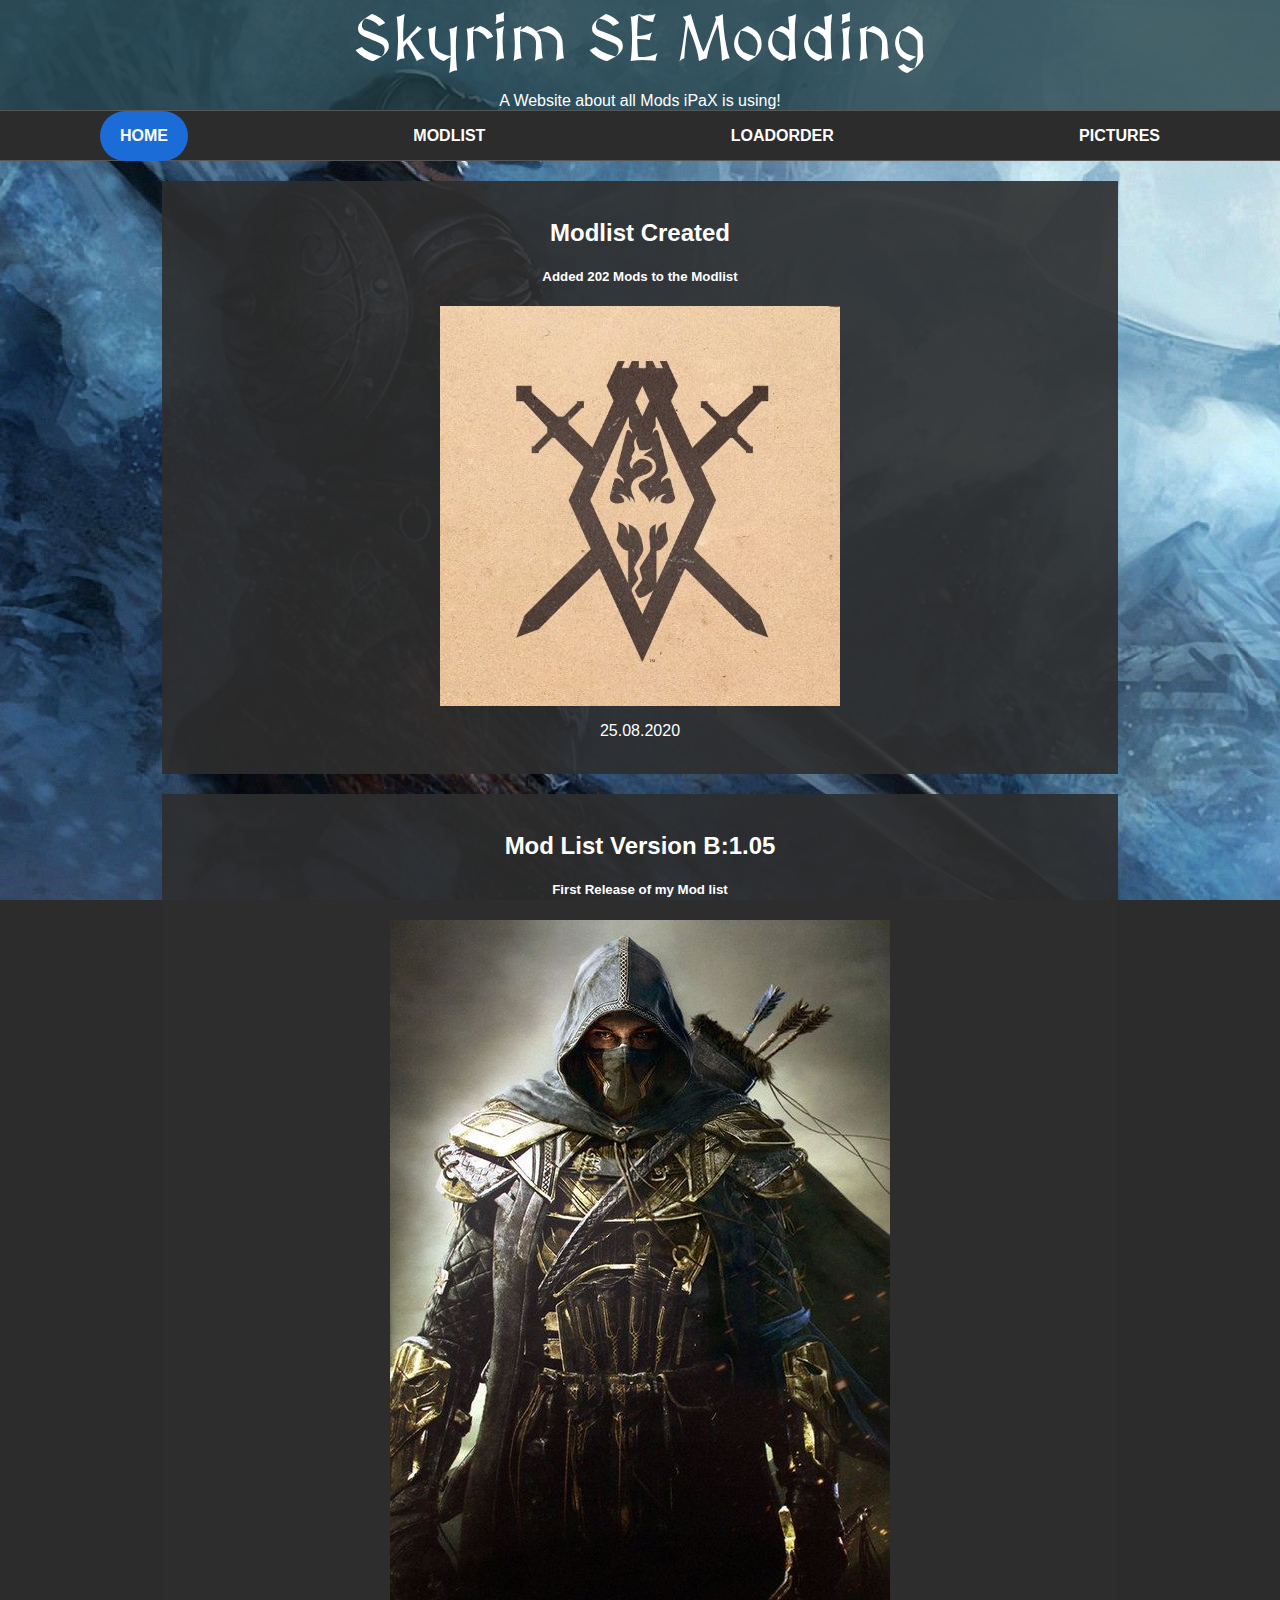
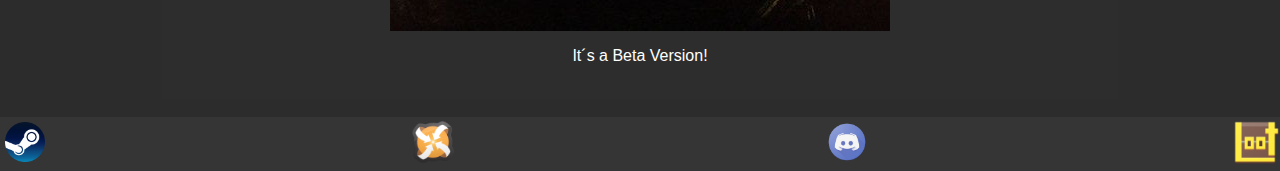
<file: index.html>
<!DOCTYPE html>
<html>
<head>
    <link rel="stylesheet" href="Design-Hauptseite.css">
    <meta name="viewport" content="width=device-width, initial-scale=1">
    <style>
  @import url('https://fonts.googleapis.com/css2?family=MedievalSharp&display=swap');
</style>
<title>Skyrim SE Modding 2020</title>
<link rel="shortcut icon" type="image/png" href="favicon.png">
</head>
<body>

<div class="header">
  <h1>Skyrim SE Modding</h1>
  <p class="p2">A Website about all Mods iPaX is using!</p>
</div>
    <nav>
        <ul>
            <li><a href="index.html" class="active">Home</a></li>
            <li><a href="Modliste.html">Modlist</a></li>
            <li><a href="Loadorder.html">Loadorder</a></li>
            <li><a href="Seite-Pictures.html">Pictures</a></li>
        </ul>

    </nav>
    <section class="sec1"></section>
    <section class="sec2">
<div class="row">
   <div class="column">
    <div class="card">
      <br>
      <h2>Modlist Created</h2>
      <h5>Added 202 Mods to the Modlist</h5>
      <div class="fakeimg"></div>
      <p>25.08.2020</p>
      <br>
    </div>
    <div class="card">
      <br>
      <h2>Mod List Version B:1.05</h2>
      <h5>First Release of my Mod list</h5>
      <div class="fakeimg2"></div>
      
      <p>It´s a Beta Version!</p>
      <br>
      
    </div>
    <br>
    
    <div class="footer">
  
    </div>
  </div>
  </div>

<div class="footer"><a href="https://store.steampowered.com/">
  <img alt="Steam" src="steam.png"
  width=45" height="45" style="padding-top: 5px;padding-left: 5px"><a href="https://nexusmods.com/">
    <img alt="Necxusmods" src="nexus-icon-1.png"
    width=50" height="50"><a href="https://discord.com/">
      <img alt="Discord" src="discord.png"
      width=45" height="45" style="padding-top: 5px; padding-left:5px"><a href="https://loot.github.io/">
        <img alt="LOOT" src="1uepn97sg8vx.png"
        width=50" height="50"></div>
  
</div>
</section>
</body>
</html>
</file>
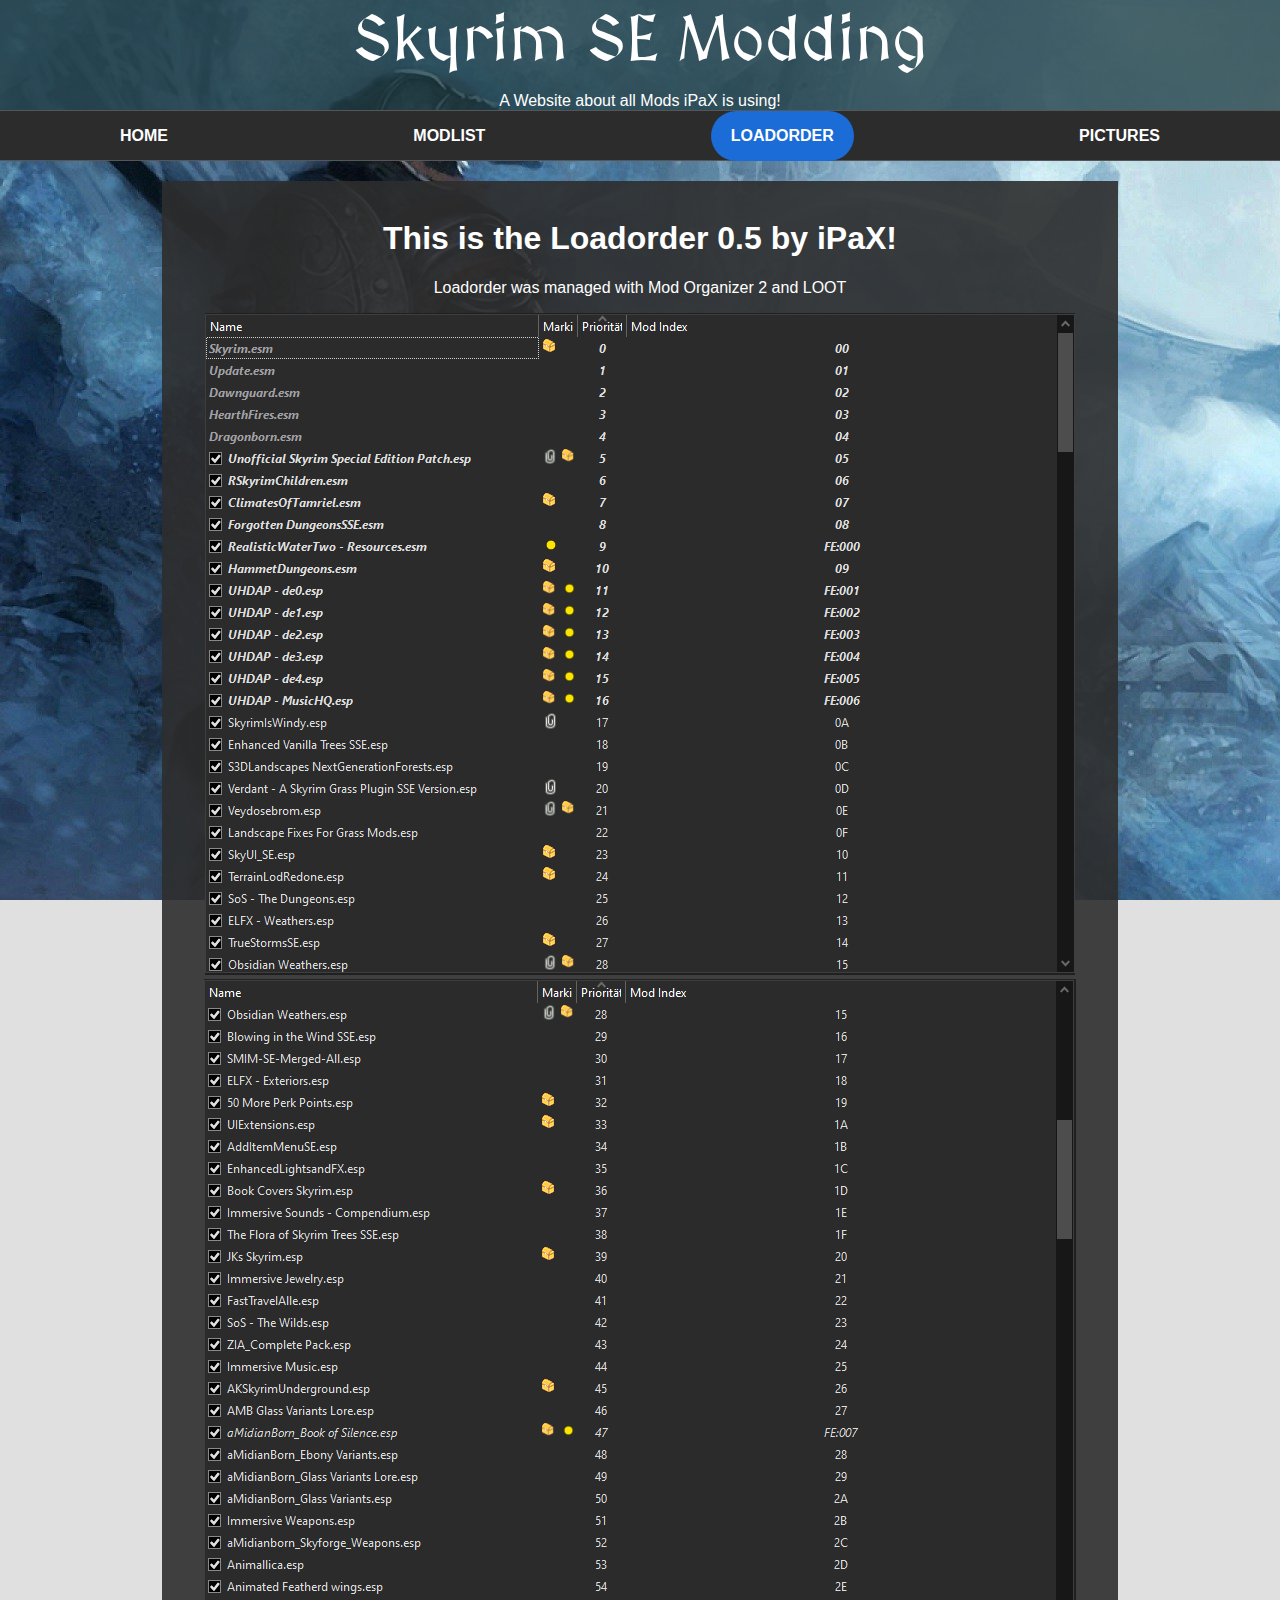
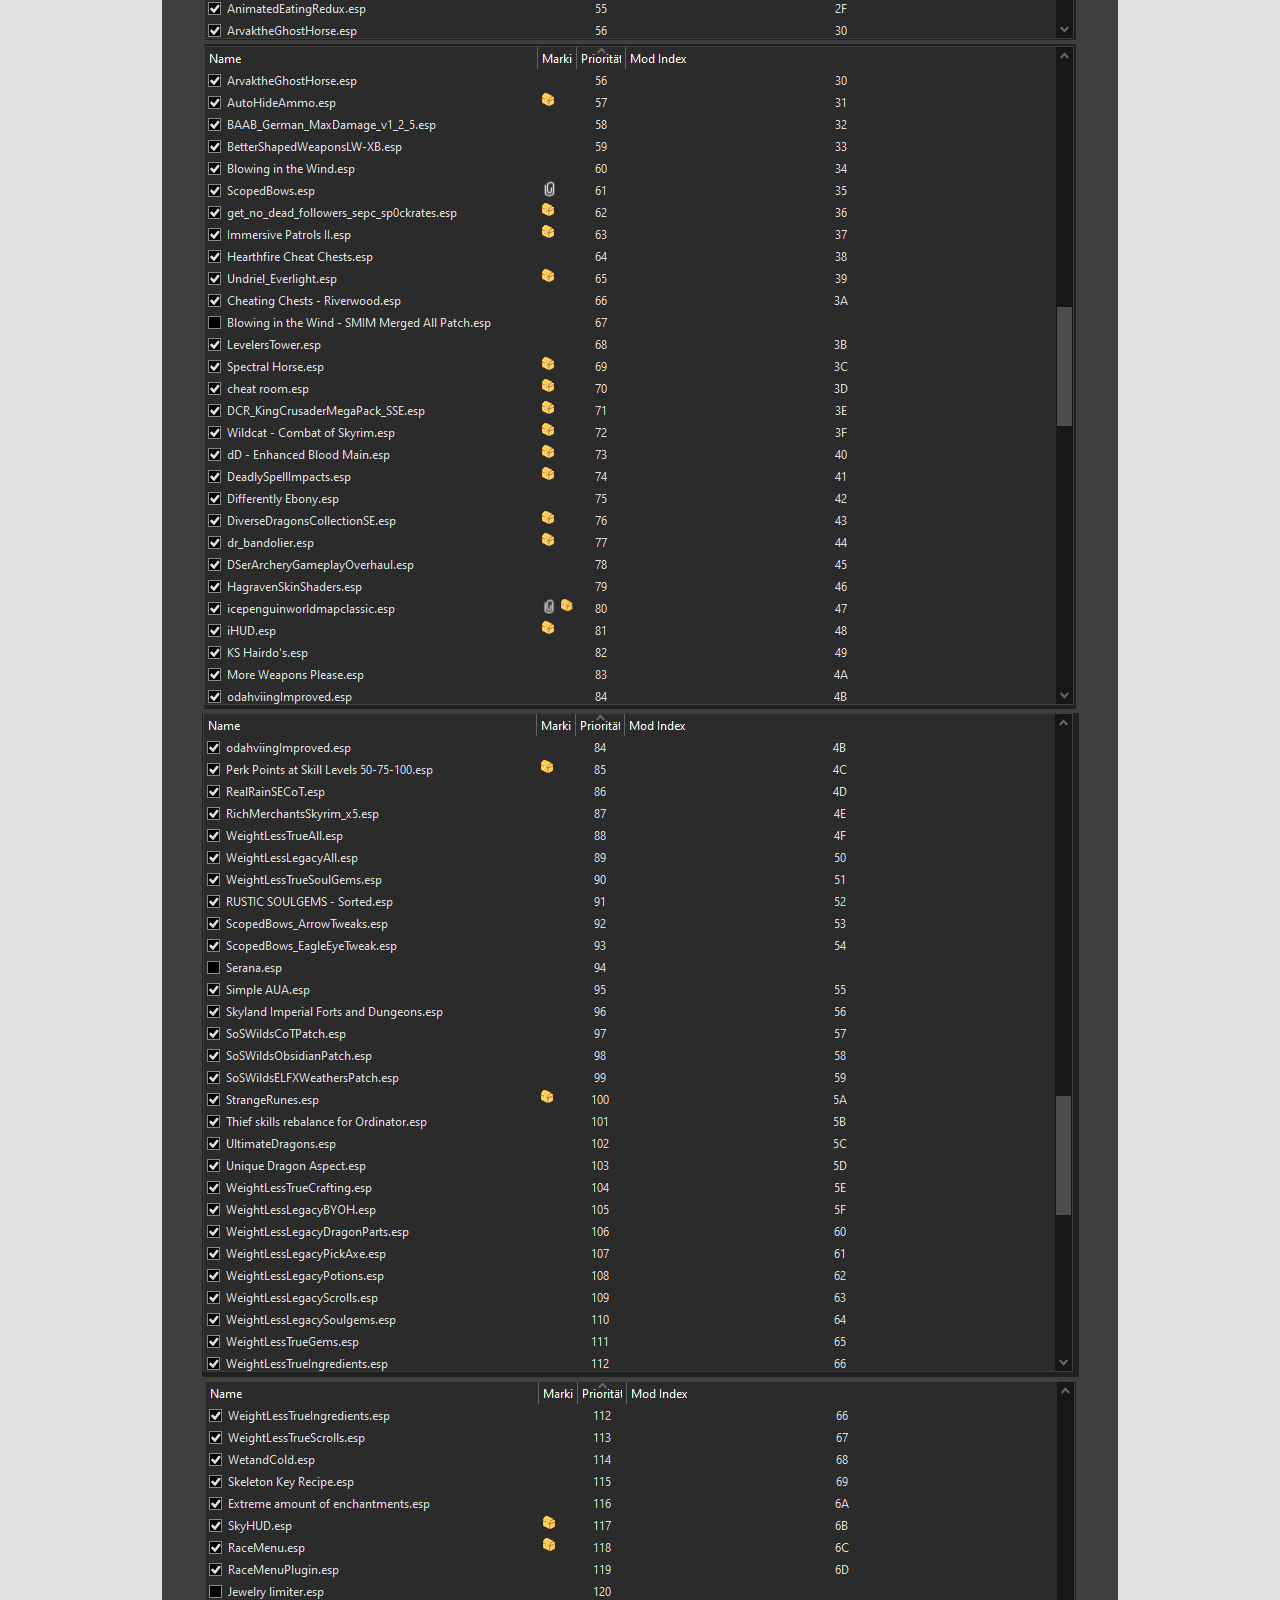
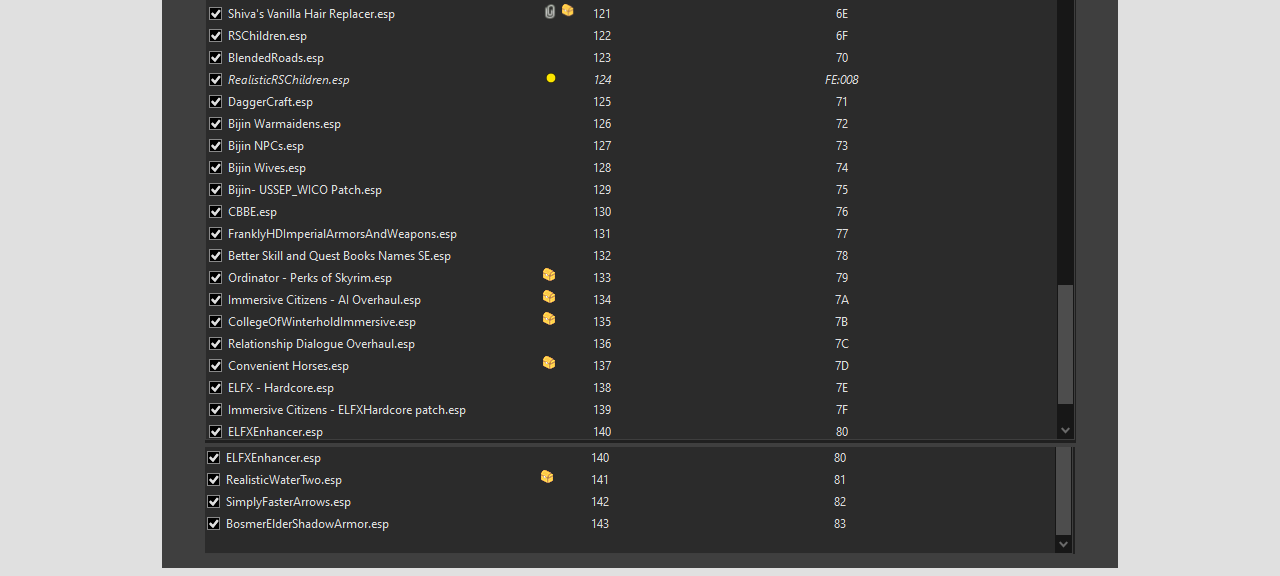
<file: Loadorder.html>
<!DOCTYPE html>
<html>
<head>
    <link rel="stylesheet" href="Design-Loadorder.css">
    <meta name="viewport" content="width=device-width, initial-scale=1">
    <style>
  @import url('https://fonts.googleapis.com/css2?family=MedievalSharp&display=swap');
</style>
<title>Skyrim SE Modding 2020</title>
<link rel="shortcut icon" type="image/png" href="favicon.png">
</head>
<body>
  <body class="Dark_Block">

<div class="header">
  <h1>Skyrim SE Modding</h1>
  <p class="p2">A Website about all Mods iPaX is using!</p>
</div>


</div>
<nav>
  <ul>
      <li><a href="index.html" >Home</a></li>
      <li><a href="Modliste.html">Modlist</a></li>
      <li><a href="Loadorder.html" class="active">Loadorder</a></li>
      <li><a href="Seite-Pictures.html">Pictures</a></li>
  </ul>

</nav>
<section class="sec1"></section>
<section class="sec2">
  <div class="body_loadorder">
    <br>
    <h1 class="loadorderh1">This is the Loadorder 0.5 by iPaX!</h1>
    <p>Loadorder was managed with Mod Organizer 2 and LOOT</p>
    <div class="BildLoadorder">
        <img src="loadorder1.png">
        <img src="Loadorder2.png">
        <img src="Loadorder3.png">
        <img src="Loadorder5.png">
        <img src="Loadorder5.1.png">
        <img src="Loadorder6.png">
    </div>
    </div>
    </body>
  </body>
</file>
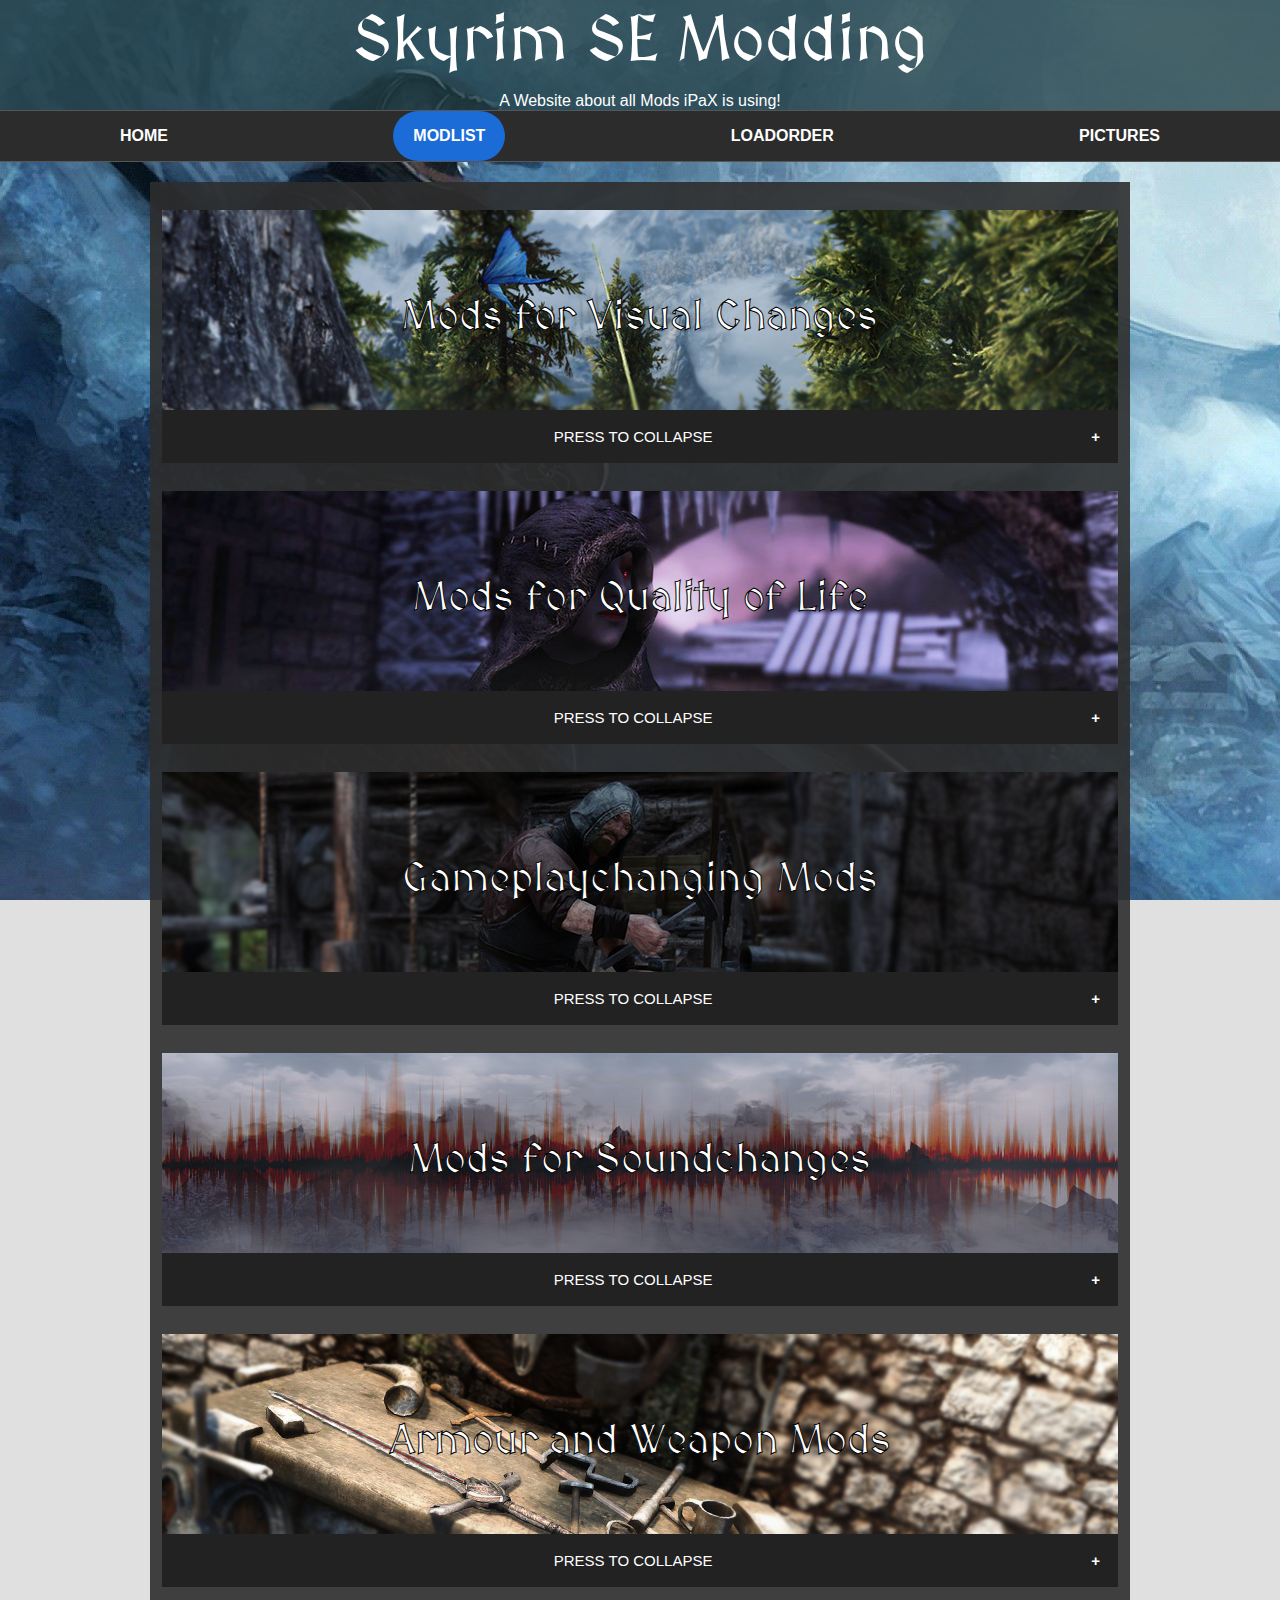
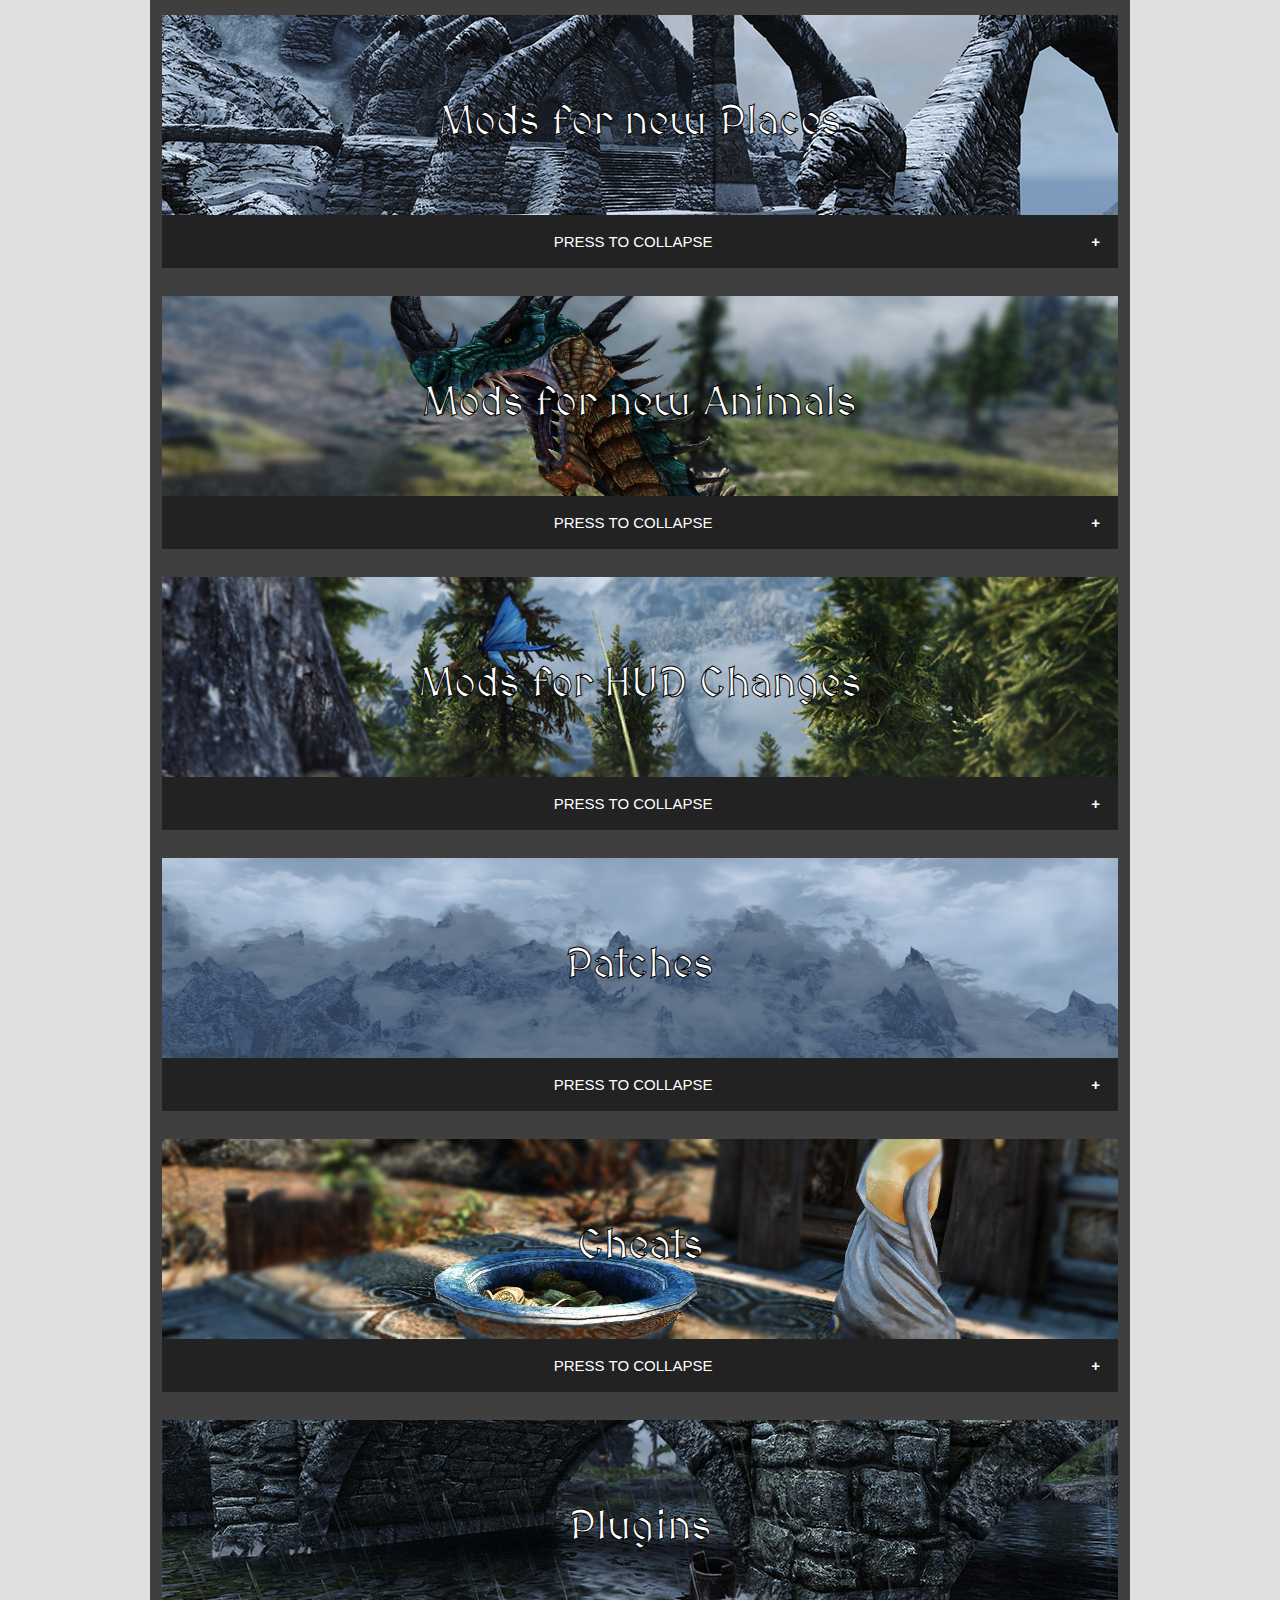
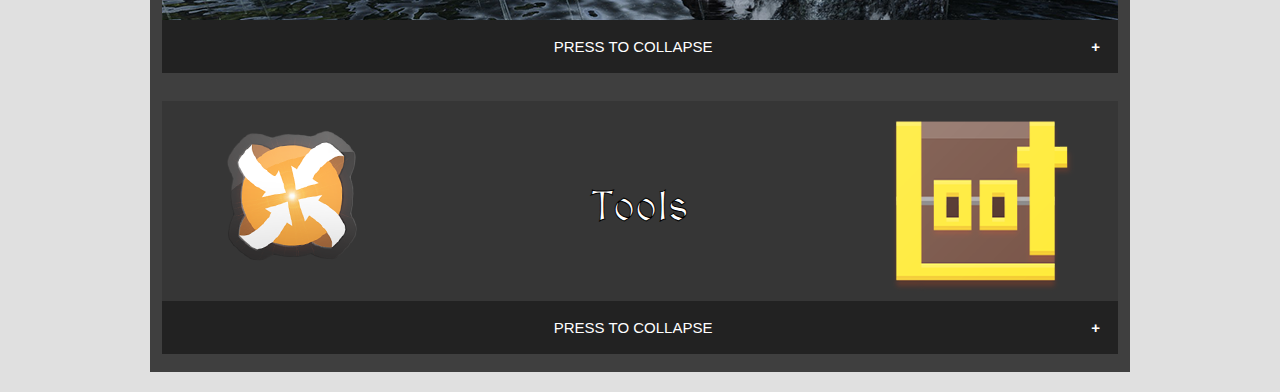
<file: Modliste.html>
<!doctype html>
<head>
    <link rel="stylesheet" href="Design-Modliste.css">
            <meta name="viewport" content="width=device-width, initial-scale=1">
 <style>
     @import url('https://fonts.googleapis.com/css2?family=MedievalSharp&display=swap');
</style>
</head>
<title>Skyrim SE Modding 2020</title>
<link rel="shortcut icon" type="image/png" href="favicon.png">
<body>
  <script src="accordion.js" async></script> 
<div class="header">
  <h1>Skyrim SE Modding</h1>
  <p class="p2">A Website about all Mods iPaX is using!</p>
</div>

<nav>
  <ul>
      <li><a href="index.html" >Home</a></li>
      <li><a href="Modliste.html" class="activenavbar">Modlist </a></li> 
      <li><a href="Loadorder.html" >Loadorder</a></li>
      <li><a href="Seite-Pictures.html">Pictures</a></li>
  </ul>

</nav>
<section class="sec1"></section>
<section class="sec2">
  <div class="boxfuerbox">
  <div class="box_accordion">
    <br>
    <div class="collapsibleheader"><p class="collapisbleheaderp">Mods for Visual Changes</p></div>
  
    <button class="collapsible" style="text-align: center;">PRESS TO COLLAPSE</button>
    <div class="content">
      <br>
    <button class="collapsible" style="color: rgb(226, 65, 1);">A Quality World Map</button>
    <div class="content">
      <p>A more Detailed World Map!</p>
      <a href="https://www.nexusmods.com/skyrimspecialedition/mods/5804" target="_blank">https://www.nexusmods.com/skyrimspecialedition/mods/5804</a>
    </div>
    <br>
          <button class="collapsible">ZIMS Immersive Artefacts</button>
    <div class="content">
      <p>New Textures for the Unique Items and Daedric Artefacts</p>
      <a href="https://www.nexusmods.com/skyrimspecialedition/mods/9138" target="_blank">https://www.nexusmods.com/skyrimspecialedition/mods/9138</a>
    </div>
     <br>
  <button class="collapsible">4K Auriels Bow Quiver And Arrows</button>
  <div class="content">
    <p>4k Texture Replacement for Auriels Bow abd Quiver </p>
    <a href="https://www.nexusmods.com/skyrimspecialedition/mods/24907" target="_blank">https://www.nexusmods.com/skyrimspecialedition/mods/24907</a>
  </div>
  <br>
  <button class="collapsible">Auriels Shield Gold and Argent Retexture SE</button>
  <div class="content">
    <p>Retexture for Auriels Shield</p>
    <a href="https://www.nexusmods.com/skyrimspecialedition/mods/21180" target="_blank">https://www.nexusmods.com/skyrimspecialedition/mods/21180</a>
  </div>
  <br>
  <button class="collapsible">Dragon Masks Retextured SE (4K - 2K)</button>
  <div class="content">
    <p>New Texturs for Dragon Mask</p>
    <a href="https://www.nexusmods.com/skyrimspecialedition/mods/22699" target="_blank">https://www.nexusmods.com/skyrimspecialedition/mods/22699</a>
  </div>
  <br>
  <button class="collapsible">Unique Dragon Aspect</button>
  <div class="content">
    <p>Chosse one of different colors for Dragon Aspect</p>
    <a href="https://www.nexusmods.com/skyrimspecialedition/mods/18583" target="_blank">https://www.nexusmods.com/skyrimspecialedition/mods/18583</a>
  </div>
  <br>
  <button class="collapsible">Skyrim Textures Redone - SkyHaven</button>
  <div class="content">
    <p>New Heaven Textures</p>
    <a href="https://www.nexusmods.com/skyrimspecialedition/mods/10375" target="_blank">https://www.nexusmods.com/skyrimspecialedition/mods/10375</a>
  </div>
  <br>
  <button class="collapsible">CleverCharff's Soul Cairn 4K 2K</button>
  <div class="content">
    <p>4K Textures for Soul Carin</p>
    <a href="https://www.nexusmods.com/skyrimspecialedition/mods/34416" target="_blank">https://www.nexusmods.com/skyrimspecialedition/mods/34416</a>
  </div>
  <br>
  <button class="collapsible">Frankly HD Dawnguard Armor and Weapons</button>
  <div class="content">
    <p>Want new Textures for Dawnguard armoury?</p>
    <a href="https://www.nexusmods.com/skyrimspecialedition/mods/19663" target="_blank">https://www.nexusmods.com/skyrimspecialedition/mods/19663</a>
  </div>
  <br>
  <button class="collapsible">HD Reflective Ebony Armor and Weapons</button>
  <div class="content">
    <p>A more Detailed World Map!</p>
    <a href="https://www.nexusmods.com/skyrimspecialedition/mods/37701" target="_blank">https://www.nexusmods.com/skyrimspecialedition/mods/37701</a>
  </div>
  <br>
  <button class="collapsible">Remiros' Shrines HD</button>
  <div class="content">
    <p>More detailed Shrines</p>
    <a href="https://www.nexusmods.com/skyrimspecialedition/mods/22328" target="_blank">https://www.nexusmods.com/skyrimspecialedition/mods/22328</a>
  </div>
  <br>
  <button class="collapsible">Caves HQ</button>
    <div class="content">
      <p>High Quality Cave Textures</p>
      <a href="https://www.nexusmods.com/skyrimspecialedition/mods/22277" target="_blank">https://www.nexusmods.com/skyrimspecialedition/mods/22277</a>
    </div>
    <br>
    <button class="collapsible">Skyrim 2020 Parallax by Pfuscher</button>
    <div class="content">
      <p>A huge Texturepack for Skyrim, a lot of Texturereplacement</p>
      <a href="https://www.nexusmods.com/skyrimspecialedition/mods/2347?tab=files" target="_blank">https://www.nexusmods.com/skyrimspecialedition/mods/2347?tab=files</a>
    </div>
    <br>
    <button class="collapsible">Rudy HQ - Hay SE </button>
    <div class="content">
      <p>New Textures for Hay</p>
      <a href="https://www.nexusmods.com/skyrimspecialedition/mods/25125" target="_blank">https://www.nexusmods.com/skyrimspecialedition/mods/25125</a>
    </div>
    <br>
    <button class="collapsible">Rudy HQ - Nordic Ruins SE</button>
    <div class="content">
      <p>More beauiful and impressive Ruins </p>
      <a href="https://www.nexusmods.com/skyrimspecialedition/mods/19365" target="_blank">https://www.nexusmods.com/skyrimspecialedition/mods/19365</a>
    </div>
    <br>
    <button class="collapsible">Static Mesh Improvement Mod</button>
    <div class="content">
      <p>Much more realistic Meshes, (3D Ropes etc.)</p>
      <a href="SMIM https://www.nexusmods.com/skyrimspecialedition/mods/659" target="_blank">SMIM https://www.nexusmods.com/skyrimspecialedition/mods/659</a>
    </div>
    <br>
    <button class="collapsible">Vivid Landscapes All in One </button>
    <div class="content">
      <p>Add more Landscapes to the world of Skyrim</p>
      <a href="https://www.nexusmods.com/skyrimspecialedition/mods/5488" target="_blank">https://www.nexusmods.com/skyrimspecialedition/mods/5488</a>
    </div>
    <br>
    <button class="collapsible">RUSTIC SOULGEMS - Special Edition</button>
    <div class="content">
      <p>Want new Soulgems? These are looking fire</p>
      <a href="https://www.nexusmods.com/skyrimspecialedition/mods/5785" target="_blank">https://www.nexusmods.com/skyrimspecialedition/mods/5785</a>
    </div>
    <br>
    <button class="collapsible">RUSTIC DAEDRA - Special Edition</button>
    <div class="content">
      <p>Beautiful Daedra( Atronach)</p>
      <a href="https://www.nexusmods.com/skyrimspecialedition/mods/19272" target="_blank">https://www.nexusmods.com/skyrimspecialedition/mods/19272</a>
    </div>
    <br>
    <button class="collapsible">RUSTIC CLOTHING - Special Edition</button>
    <div class="content">
      <p>Clothing but in High Quality. NPC´s included</p>
      <a href="https://www.nexusmods.com/skyrimspecialedition/mods/4703" target="_blank">https://www.nexusmods.com/skyrimspecialedition/mods/4703</a>
    </div>
    <br>
    <button class="collapsible">RUSTIC DRAGONS - Special Edition</button>
    <div class="content">
      <p>Retexture of Dragons</p>
      <a href="https://www.nexusmods.com/skyrimspecialedition/mods/37700" target="_blank">https://www.nexusmods.com/skyrimspecialedition/mods/37700</a>
    </div>
    <br>
    <button class="collapsible">RUSTIC ARMOR and WEAPONS SE</button>
    <div class="content">
      <p>Retexture for some Weapon and Armors</p>
      <a href="https://www.nexusmods.com/skyrimspecialedition/mods/19666" target="_blank">https://www.nexusmods.com/skyrimspecialedition/mods/19666</a>
    </div>
    <br>
    <button class="collapsible">RUSTIC CLUTTER COLLECTION</button>
    <div class="content">
      <p>Improve the Texture of Clutter Items</p>
      <a href="https://www.nexusmods.com/skyrimspecialedition/mods/5795" target="_blank">https://www.nexusmods.com/skyrimspecialedition/mods/5795</a>
    </div>
    <br>
    <button class="collapsible">RUSTIC FURNITURE - SPECIAL EDITION</button>
    <div class="content">
      <p>A more Detailed World Map!</p>
      <a href="https://www.nexusmods.com/skyrimspecialedition/mods/17228" target="_blank">https://www.nexusmods.com/skyrimspecialedition/mods/17228</a>
    </div>
    <br>
    <button class="collapsible">RUSTIC WINDOWS - Special Edition</button>
    <div class="content">
      <p>Want some High Quality Windows, like in a Church?</p>
      <a href="https://www.nexusmods.com/skyrimspecialedition/mods/1937" target="_blank">https://www.nexusmods.com/skyrimspecialedition/mods/1937</a>
    </div>
    <br>
    <button class="collapsible">RUSTIC ELDERSCROLL</button>
    <div class="content">
      <p>Improves the look of all Elderscrolls</p>
      <a href="https://www.nexusmods.com/skyrimspecialedition/mods/17757" target="_blank">https://www.nexusmods.com/skyrimspecialedition/mods/17757</a>
    </div>
    <br>
    <button class="collapsible">RUSTIC DRAGON CORPSE - Special Edition</button>
    <div class="content">
      <p>In a HQ Skyrim we also need HQ Dragon Corpses</p>
      <a href="https://www.nexusmods.com/skyrimspecialedition/mods/17639" target="_blank">https://www.nexusmods.com/skyrimspecialedition/mods/17639</a>
    </div>
    <br>
    <button class="collapsible">RUSTIC RELIEFS</button>
    <div class="content">
      <p>A more Detailed World Map!</p>
      <a href="https://www.nexusmods.com/skyrimspecialedition/mods/34684" target="_blank">https://www.nexusmods.com/skyrimspecialedition/mods/34684</a>
    </div>
    <br>
    <button class="collapsible">Inferno - Fire Effects Redux</button>
    <div class="content">
      <p>It's looking so Fire "haha"</p>
      <a href="https://www.nexusmods.com/skyrimspecialedition/mods/29316" target="_blank">https://www.nexusmods.com/skyrimspecialedition/mods/29316</a>
    </div>
    <br>
    <button class="collapsible">ElSopa HD - Remade Better Dust Piles SE</button>
    <div class="content">
      <p>A more dusty look in Interiours</p>
      <a href="https://www.nexusmods.com/skyrimspecialedition/mods/22106" target="_blank">https://www.nexusmods.com/skyrimspecialedition/mods/22106</a>
    </div>
    <br>
    <button class="collapsible">Alduin's Imprefvicticious and Chapper's Demonic Retexture mashup</button>
    <div class="content">
      <p>Want to Change Alduin? Here you go</p>
      <a href="https://www.nexusmods.com/skyrimspecialedition/mods/33007" target="_blank">https://www.nexusmods.com/skyrimspecialedition/mods/33007</a>
    </div>
    <br>
    <button class="collapsible">Skyland - Imperial Forts and Dungeons</button>
    <div class="content">
      <p>Adds Dungeons</p>
      <a href="https://www.nexusmods.com/skyrimspecialedition/mods/16354" target="_blank">https://www.nexusmods.com/skyrimspecialedition/mods/16354</a>
    </div>
    <br>
    <button class="collapsible">aMidianBorn Book of Silence SE</button>
    <div class="content">
      <p>Texture Replacement for all Lore Weapon and Armors</p>
      <a href="https://www.nexusmods.com/skyrimspecialedition/mods/35382" target="_blank">https://www.nexusmods.com/skyrimspecialedition/mods/35382</a>
    </div>
    <br>
    <button class="collapsible">Blades Sword and Scabbard 2K Rextexture</button>
    <div class="content">
      <p>2k Texture for Blades Equipment</p>
      <a href="https://www.nexusmods.com/skyrimspecialedition/mods/14069" target="_blank">https://www.nexusmods.com/skyrimspecialedition/mods/14069</a>
    </div>
    <br>
    <button class="collapsible">2K Professional Retexture- Oxidized Dragonbone</button>
    <div class="content">
      <p>Want a new other Texture for Dragonarmor? Try this</p>
      <a href="https://www.nexusmods.com/skyrimspecialedition/mods/37793" target="_blank">https://www.nexusmods.com/skyrimspecialedition/mods/37793</a>
    </div>
    <br>
    <button class="collapsible">Embers HD</button>
    <div class="content">
      <p>A more Detailed World Map!</p>
      <a href="https://www.nexusmods.com/skyrimspecialedition/mods/14368" target="_blank">https://www.nexusmods.com/skyrimspecialedition/mods/14368</a>
    </div>
    <br>
    <button class="collapsible">Immersive College of Winterhold</button>
    <div class="content">
      <p>A Overhaul mod for College of Winterhold</p>
      <a href="https://www.nexusmods.com/skyrimspecialedition/mods/17004" target="_blank">https://www.nexusmods.com/skyrimspecialedition/mods/17004</a>
    </div>
    <br>
    <button class="collapsible">Strange Runes </button>
    <div class="content">
      <p>Add a Rune to your hands while using magic Spells</p>
      <a href="https://www.nexusmods.com/skyrimspecialedition/mods/19456" target="_blank">https://www.nexusmods.com/skyrimspecialedition/mods/19456</a>
    </div>
    <br>
    <button class="collapsible">Frozen Electrocuted Combustion</button>
    <div class="content">
      <p>New Effects when you get killed</p>
      <a href="https://www.nexusmods.com/skyrimspecialedition/mods/3532" target="_blank">https://www.nexusmods.com/skyrimspecialedition/mods/3532</a>
    </div>
    <br>
    <button class="collapsible">Realistic Skin And Hair Shaders - Giants</button>
    <div class="content">
      <p>New Shaders for Hairs and Skins</p>
      <a href="https://www.nexusmods.com/skyrimspecialedition/mods/15511" target="_blank">https://www.nexusmods.com/skyrimspecialedition/mods/15511</a>
    </div>
    <br>
    <button class="collapsible">Realistic Skin Shaders - Falmer and Hagravens</button>
    <div class="content">
      <p>New Shaders for Falmer and Hagravens</p>
      <a href="https://www.nexusmods.com/skyrimspecialedition/mods/16310" target="_blank">https://www.nexusmods.com/skyrimspecialedition/mods/16310</a>
    </div>
    <br>
    <button class="collapsible">Deadly Spell Impacts</button>
    <div class="content">
      <p>Changes the Spell impact, also new look</p>
      <a href="https://www.nexusmods.com/skyrimspecialedition/mods/12939" target="_blank">https://www.nexusmods.com/skyrimspecialedition/mods/12939</a>
    </div>
    <br>
    <button class="collapsible">Obsidian Weathers and Seasons</button>
    <div class="content">
      <p>A Realistic Weather Pack</p>
      <a href="https://www.nexusmods.com/skyrimspecialedition/mods/12125" target="_blank">https://www.nexusmods.com/skyrimspecialedition/mods/12125</a>
    </div>
    <br>
    <button class="collapsible">Verdant - A Skyrim Grass Plugin</button>
    <div class="content">
      <p>Adds a lot of Grass into the World of Skyrim</p>
      <a href="https://www.nexusmods.com/skyrimspecialedition/mods/2296" target="_blank">https://www.nexusmods.com/skyrimspecialedition/mods/2296</a>
    </div>
    <br>
    <button class="collapsible">JK's Skyrim</button>
    <div class="content">
      <p>Changes the Cities , but its Lorefirendly</p>
      <a href="https://www.nexusmods.com/skyrimspecialedition/mods/6289" target="_blank">https://www.nexusmods.com/skyrimspecialedition/mods/6289</a>
    </div>
    <br>
    <button class="collapsible">Landscape Fixes For Grass Mods</button>
    <div class="content">
      <p>Fixing some bugs for several Grass Mods </p>
      <a href="https://www.nexusmods.com/skyrimspecialedition/mods/9005" target="_blank">https://www.nexusmods.com/skyrimspecialedition/mods/9005</a>
    </div>
    <br>
    <button class="collapsible">Realistic Water Two SE</button>
    <div class="content">
      <p>A beautiful Water Texture</p>
      <a href="https://www.nexusmods.com/skyrimspecialedition/mods/2182" target="_blank">https://www.nexusmods.com/skyrimspecialedition/mods/2182</a>
    </div>
    <br>
    <button class="collapsible">Noble Skyrim Mod HD-2K</button>
    <div class="content">
      <p>muss noch gemacht werden</p>
      <a href="https://www.nexusmods.com/skyrimspecialedition/mods/21423" target="_blank">https://www.nexusmods.com/skyrimspecialedition/mods/21423</a>
    </div>
    <br>
    <button class="collapsible">Seranaholic by rxkx22 - Ported to SSE by bchick3 and elrizzo</button>
    <div class="content">
      <p>A new beautiful Serana</p>
      <a href="https://www.nexusmods.com/skyrimspecialedition/mods/13027" target="_blank">https://www.nexusmods.com/skyrimspecialedition/mods/13027</a>
    </div>
    <br>
    <button class="collapsible">KS Hairdos SSE</button>
    <div class="content">
      <p>Adds a huge ammount of new Hairstyles for male and Female</p>
      <a href="https://www.nexusmods.com/skyrimspecialedition/mods/6817" target="_blank">https://www.nexusmods.com/skyrimspecialedition/mods/6817</a>
    </div>
    <br>
    <button class="collapsible">LeanWolf's Better-Shaped Weapons SE</button>
    <div class="content">
      <p>Realsitc Weapon shape Overhaul!</p>
      <a href="https://www.nexusmods.com/skyrimspecialedition/mods/2017" target="_blank">https://www.nexusmods.com/skyrimspecialedition/mods/2017</a>
    </div>
    <br>
    <button class="collapsible">HD Photorealistic Ivy</button>
    <div class="content">
      <p>HQ Ivy</p>
      <a href="https://www.nexusmods.com/skyrimspecialedition/mods/10305" target="_blank">https://www.nexusmods.com/skyrimspecialedition/mods/10305</a>
    </div>
    <br>
    <button class="collapsible">Enhanced Lights and FX</button>
    <div class="content">
      <p>Adds new Lightning effects, looks a lot better than the normal Light effects</p>
      <a href="https://www.nexusmods.com/skyrimspecialedition/mods/2424" target="_blank">https://www.nexusmods.com/skyrimspecialedition/mods/2424</a>
    </div>
    <br>
    <button class="collapsible">Dolomite Weathers - Natural Lighting Vivid Atmospherics II</button>
    <div class="content">
      <p>Adds different and impressive Weather</p>
      <a href="https://www.nexusmods.com/skyrimspecialedition/mods/7895" target="_blank">https://www.nexusmods.com/skyrimspecialedition/mods/7895</a>
    </div>
    <br>
    <button class="collapsible">Tree Bark in High Definition</button>
    <div class="content">
      <p>High Quality Treebarks</p>
      <a href="https://www.nexusmods.com/skyrimspecialedition/mods/20336" target="_blank">https://www.nexusmods.com/skyrimspecialedition/mods/20336</a>
    </div>
    <br>
    <button class="collapsible">Skyrim Flora Overhaul SE</button>
    <div class="content">
      <p>The best Overhaul Mod for the Flora of Skyrim</p>
      <a href="https://www.nexusmods.com/skyrimspecialedition/mods/2154" target="_blank">https://www.nexusmods.com/skyrimspecialedition/mods/2154</a>
    </div>
    <br>
    <button class="collapsible">Majestic Mountains - Cathedral Concept</button>
    <div class="content">
      <p>New Mountain Textures</p>
      <a href="https://www.nexusmods.com/skyrimspecialedition/mods/11052" target="_blank">https://www.nexusmods.com/skyrimspecialedition/mods/11052</a>
    </div>
    <br>
    <button class="collapsible">Fluffy Snow</button>
    <div class="content">
      <p>Want a fluffy Snow? Wont work with footsteps</p>
      <a href="https://www.nexusmods.com/skyrimspecialedition/mods/8955" target="_blank">https://www.nexusmods.com/skyrimspecialedition/mods/8955</a>
    </div>
    <br>
    <button class="collapsible">HD LODs Textures SE</button>
    <div class="content">
      <p>A LOD texture Mod</p>
      <a href="https://www.nexusmods.com/skyrimspecialedition/mods/3333" target="_blank">https://www.nexusmods.com/skyrimspecialedition/mods/3333</a>
    </div>
    <br>
    <button class="collapsible">Realistic HD Tree LOD Textures</button>
    <div class="content">
      <p>LOD Mod for Trees</p>
      <a href="https://www.nexusmods.com/skyrimspecialedition/mods/4163" target="_blank">https://www.nexusmods.com/skyrimspecialedition/mods/4163</a>
    </div>
    <br>
    <button class="collapsible">TREES ADDON SE</button>
    <div class="content">
      <p>This Mod adds New Trees to the Landscape</p>
      <a href="https://www.nexusmods.com/skyrimspecialedition/mods/22053" target="_blank">https://www.nexusmods.com/skyrimspecialedition/mods/22053</a>
    </div>
    <br>
    <button class="collapsible">Skyrim 3D Rocks</button>
    <div class="content">
      <p>Want some more realistic Rocks?</p>
      <a href="https://www.nexusmods.com/skyrimspecialedition/mods/17732" target="_blank">https://www.nexusmods.com/skyrimspecialedition/mods/17732</a>
    </div>
    <br>
    <button class="collapsible">Skyrim 3D Trees and Plants</button>
    <div class="content">
      <p>Adds 3D Models for Trees and Plants</p>
      <a href="https://www.nexusmods.com/skyrimspecialedition/mods/12371" target="_blank">https://www.nexusmods.com/skyrimspecialedition/mods/12371</a>
    </div>
    <br>
    <button class="collapsible">Skyrim 3D Landscapes</button>
    <div class="content">
      <p>A more Detailed World Map!</p>
      <a href="https://www.nexusmods.com/skyrimspecialedition/mods/18247" target="_blank">https://www.nexusmods.com/skyrimspecialedition/mods/18247</a>
    </div>
    <br>
    <button class="collapsible">Skyland - A Landscape Texture Overhaul</button>
    <div class="content">
      <p>New Landscape Textures</p>
      <a href="https://www.nexusmods.com/skyrimspecialedition/mods/3820" target="_blank">https://www.nexusmods.com/skyrimspecialedition/mods/3820</a>
    </div>
    <br>
    <button class="collapsible">High Poly Project</button>
    <div class="content">
      <p>Changes the ammount of Polgyons to a higher one</p>
      <a href="https://www.nexusmods.com/skyrimspecialedition/mods/12029" target="_blank">https://www.nexusmods.com/skyrimspecialedition/mods/12029</a>
    </div>
    <br>
    <button class="collapsible">Dust Effects by HHaleyy</button>
    <div class="content">
      <p>Dust Effects in Interiours</p>
      <a href="https://www.nexusmods.com/skyrimspecialedition/mods/2407" target="_blank">https://www.nexusmods.com/skyrimspecialedition/mods/2407</a>
    </div>
    <br>
    <button class="collapsible">Cinematic Fire Effects 2 HD</button>
    <div class="content">
      <p>This Flames looking "Fire" :D </p>
      <a href="https://www.nexusmods.com/skyrimspecialedition/mods/16326" target="_blank">https://www.nexusmods.com/skyrimspecialedition/mods/16326</a>
    </div>
    <br>
    <button class="collapsible">No More Ugly Effects SE</button>
    <div class="content">
      <p>Changes some ugly Effects of Skyrim</p>
      <a href="https://www.nexusmods.com/skyrimspecialedition/mods/16346" target="_blank">https://www.nexusmods.com/skyrimspecialedition/mods/29817</a>
    </div>
    <br>
    <button class="collapsible">Arctic - Frost Effects Redux</button>
    <div class="content">
      <p>A new Texture for Frost Spells that let you freeze</p>
      <a href="https://www.nexusmods.com/skyrimspecialedition/mods/29817" target="_blank">https://www.nexusmods.com/skyrimspecialedition/mods/29817</a>
    </div>
    <br>
    <button class="collapsible">Immersive Jewelry SSE</button>
    <div class="content">
      <p>A lot of new Jewelry Items in Skyrim</p>
      <a href="https://www.nexusmods.com/skyrimspecialedition/mods/5336" target="_blank">https://www.nexusmods.com/skyrimspecialedition/mods/5336</a>
    </div>
    <br>
    <button class="collapsible">Enhanced Blood Textures SE</button>
    <div class="content">
      <p>bored of the old Blood Textures? Try this Mod for enhanced Blood Texures</p>
      <a href="https://www.nexusmods.com/skyrimspecialedition/mods/2357" target="_blank">https://www.nexusmods.com/skyrimspecialedition/mods/2357</a>
    </div>
    <br>
    <button class="collapsible">Real Rain SE</button>
    <div class="content">
      <p>New Rain Effects</p>
      <a href="https://www.nexusmods.com/skyrimspecialedition/mods/2022" target="_blank">https://www.nexusmods.com/skyrimspecialedition/mods/2022</a>
    </div>
    <br>
    <button class="collapsible">Book Covers Skyrim</button>
    <div class="content">
      <p>You want some High Quality Book Covers? here you go</p>
      <a href="https://www.nexusmods.com/skyrimspecialedition/mods/901" target="_blank">https://www.nexusmods.com/skyrimspecialedition/mods/901</a>
    </div>
    <br>
    <button class="collapsible">Climates Of Tamriel Special Edition - Weather - Lighting - Effects - Audio</button>
    <div class="content">
      <p>Adds a bunch of New Weathers, lighning Effects and some audios for Storms</p>
      <a href="https://www.nexusmods.com/skyrimspecialedition/mods/2237" target="_blank">https://www.nexusmods.com/skyrimspecialedition/mods/2237</a>
    </div>
    <br>
    <button class="collapsible">Skyrim 3D Flora 1.06 DV</button>
    <div class="content">
      <p>Adds some Stuff in the Flora of Skyrim</p>
      <a href="https://www.nexusmods.com/skyrimspecialedition/mods/32386" target="_blank">https://www.nexusmods.com/skyrimspecialedition/mods/32386</a>
    </div>
    <br>
    <button class="collapsible">Better Watercolor and Transparency for Realistic Water Two</button>
    <div class="content">
      <p>Want a other Watercolor?</p>
      <a href="https://www.nexusmods.com/skyrimspecialedition/mods/38729" target="_blank">https://www.nexusmods.com/skyrimspecialedition/mods/38729</a>
    </div>
    <br>
    <button class="collapsible">Animated Eating Redux SE edition</button>
    <div class="content">
      <p>New eating Animations</p>
      <a href="https://www.nexusmods.com/skyrimspecialedition/mods/38438" target="_blank">https://www.nexusmods.com/skyrimspecialedition/mods/4652</a>
    </div>
    <br>
    <button class="collapsible">Veydosebrom Regions</button>
    <div class="content">
      <p>Fills LAndscape with new vegetation combinations</p>
      <a href="https://www.nexusmods.com/skyrimspecialedition/mods/26293" target="_blank">https://www.nexusmods.com/skyrimspecialedition/mods/26293</a>
    </div>
    <br>
    <button class="collapsible">Myrkvior - The Flora Of Skyrim - Trees SSE</button>
    <div class="content">
      <p>Adds new kind of Trees into the Flora </p>
      <a href="https://www.nexusmods.com/skyrimspecialedition/mods/28406" target="_blank">https://www.nexusmods.com/skyrimspecialedition/mods/28406</a>
    </div>
    <br>
    <button class="collapsible">EVG Animation Variance</button>
    <div class="content">
      <p>New Combat Animation</p>
      <a href="https://www.nexusmods.com/skyrimspecialedition/mods/38534" target="_blank">https://www.nexusmods.com/skyrimspecialedition/mods/38534</a>
    </div>
    <br>
    <button class="collapsible">JS Dragon Claws SE</button>
    <div class="content">
      <p>Dragonclaw Texture Improvement</p>
      <a href="https://www.nexusmods.com/skyrimspecialedition/mods/1394" target="_blank">https://www.nexusmods.com/skyrimspecialedition/mods/1394</a>
    </div>
    <br>
    <button class="collapsible">Frankly HD Imperial Armor and Weapons</button>
    <div class="content">
      <p>Texture Overhaul for Armoury and Weapons</p>
      <a href="https://www.nexusmods.com/skyrimspecialedition/mods/20848" target="_blank">https://www.nexusmods.com/skyrimspecialedition/mods/20848</a>
    </div>
    <br>
    <button class="collapsible">Ruins Clutter Improved</button>
    <div class="content">
      <p>Clutter Improvement for Ruins</p>
      <a href="https://www.nexusmods.com/skyrimspecialedition/mods/5870" target="_blank">https://www.nexusmods.com/skyrimspecialedition/mods/5870</a>
    </div>
    <br>
    <button class="collapsible">ETHEREAL CLOUDS</button>
    <div class="content">
      <p>Some new more beautiful Coluds </p>
      <a href="https://www.nexusmods.com/skyrimspecialedition/mods/2393" target="_blank">https://www.nexusmods.com/skyrimspecialedition/mods/2393</a>
    </div>
    <br>
    <button class="collapsible">TROLL</button>
    <div class="content">
      <p>Adds a new Troll Texture</p>
      <a href="https://www.nexusmods.com/skyrimspecialedition/mods/4682" target="_blank">https://www.nexusmods.com/skyrimspecialedition/mods/4682</a>
    </div>
    <br>
    <button class="collapsible">GIANT</button>
    <div class="content">
      <p>Adds a new Giant Texture</p>
      <a href="https://www.nexusmods.com/skyrimspecialedition/mods/6179" target="_blank">https://www.nexusmods.com/skyrimspecialedition/mods/6179</a>
    </div>
    <br>
    <button class="collapsible">DRAUGR</button>
    <div class="content">
      <p>Adds a new Draugr Texture</p>
      <a href="https://www.nexusmods.com/skyrimspecialedition/mods/5848" target="_blank">https://www.nexusmods.com/skyrimspecialedition/mods/5848</a>
    </div>
    <br>
    <button class="collapsible">DRAGON PRIEST</button>
    <div class="content">
      <p>Adds a new Dragon Priest Texture</p>
      <a href="https://www.nexusmods.com/skyrimspecialedition/mods/4974" target="_blank">https://www.nexusmods.com/skyrimspecialedition/mods/4974</a>
    </div>
    <br>
    <button class="collapsible">SABRECAT</button>
    <div class="content">
      <p>A new Sabrecat texture</p>
      <a href="https://www.nexusmods.com/skyrimspecialedition/mods/5303" target="_blank">https://www.nexusmods.com/skyrimspecialedition/mods/5303</a>
    </div>
    <br>
    <button class="collapsible">MAMMOTH</button>
    <div class="content">
      <p>A new Mammoth</p>
      <a href="https://www.nexusmods.com/skyrimspecialedition/mods/6127" target="_blank">https://www.nexusmods.com/skyrimspecialedition/mods/6127</a>
    </div>
    <br>
    <button class="collapsible">Enhanced Vanilla Trees SE</button>
    <div class="content">
      <p>Bigger Vanilla Trees</p>
      <a href="https://www.nexusmods.com/skyrimspecialedition/mods/11008" target="_blank">https://www.nexusmods.com/skyrimspecialedition/mods/11008</a>
    </div>
    <br>
    <button class="collapsible">Ennead - Shields</button>
    <div class="content">
      <p>Changes the Shields of Guards</p>
      <a href="https://www.nexusmods.com/skyrimspecialedition/mods/10787" target="_blank">https://www.nexusmods.com/skyrimspecialedition/mods/10787</a>
    </div>
    <br>
    <button class="collapsible">VHR - Vanilla Hair Replacer</button>
    <div class="content">
      <p>A NPC Hair replacement</p>
      <a href="https://www.nexusmods.com/skyrimspecialedition/mods/25574" target="_blank">https://www.nexusmods.com/skyrimspecialedition/mods/25574</a>
    </div>
    <br>
    <button class="collapsible">Renthal Nettle SSE</button>
    <div class="content">
      <p>A more Detailed World Map!</p>
      <a href="https://www.nexusmods.com/skyrimspecialedition/mods/33749" target="_blank">https://www.nexusmods.com/skyrimspecialedition/mods/33749</a>
    </div>
    <br>
    <button class="collapsible">XP32 Maximum Skeleton Special Extended - XPMSSE</button>
    <div class="content">
      <p>A new Skeleton type in Skyrim</p>
      <a href="https://www.nexusmods.com/skyrimspecialedition/mods/1988" target="_blank">https://www.nexusmods.com/skyrimspecialedition/mods/1988</a>
    </div>
    <br>
    <button class="collapsible">Bijin Warmaidens SE</button>
    <div class="content">
      <p>NPC Overhaul for Warmaids</p>
      <a href="https://www.nexusmods.com/skyrimspecialedition/mods/1825" target="_blank">https://www.nexusmods.com/skyrimspecialedition/mods/1825</a>
    </div>
    <br>
    <button class="collapsible">Bijin NPCs SE</button>
    <div class="content">
      <p>Overhaul for Sexy female NPC`s</p>
      <a href="https://www.nexusmods.com/skyrimspecialedition/mods/11287" target="_blank">https://www.nexusmods.com/skyrimspecialedition/mods/11287</a>
    </div>
    <br>
    <button class="collapsible">Bijin Wives SE</button>
    <div class="content">
      <p>Also the same but its better when u use All Bijin Mods</p>
      <a href="https://www.nexusmods.com/skyrimspecialedition/mods/11247" target="_blank">https://www.nexusmods.com/skyrimspecialedition/mods/11247</a>
    </div>
    <br>
    <button class="collapsible">Bijin All in One 2020</button>
    <div class="content">
      <p>A all in one Verion wich is not all in one</p>
      <a href="https://www.nexusmods.com/skyrimspecialedition/mods/11" target="_blank">https://www.nexusmods.com/skyrimspecialedition/mods/11</a>
    </div>
    <br>
    <button class="collapsible">SkyrimSE Re-Engaged ENB</button>
    <div class="content">
      <p>ENB Modification for a new Look for Skyrim (READ THE INSTALL GUIDE ON NEXUSMODS)</p>
      <a href="https://www.nexusmods.com/skyrimspecialedition/mods/1089" target="_blank">https://www.nexusmods.com/skyrimspecialedition/mods/1089</a>
    </div>
    <br>
    <button class="collapsible">Masculine Khajiit Textures</button>
    <div class="content">
      <p>Sexy Khajiits!</p>
      <a href="https://www.nexusmods.com/skyrimspecialedition/mods/186" target="_blank">https://www.nexusmods.com/skyrimspecialedition/mods/186</a>
    </div>
    <br>
    <button class="collapsible">Feminine Khajiit Textures</button>
    <div class="content">
      <p>Sexy Khajiits</p>
      <a href="https://www.nexusmods.com/skyrimspecialedition/mods/183" target="_blank">https://www.nexusmods.com/skyrimspecialedition/mods/183</a>
    </div>
    <br>
    <button class="collapsible">Dynamic Animation Replacer</button>
    <div class="content">
      <p>A Animation Replacement</p>
      <a href="https://www.nexusmods.com/skyrimspecialedition/mods/33746" target="_blank">https://www.nexusmods.com/skyrimspecialedition/mods/33746</a>
    </div>
    <br>
    <button class="collapsible">Bread - Replacer</button>
    <div class="content">
      <p>A new Bread Texture</p>
      <a href="https://www.nexusmods.com/skyrimspecialedition/mods/34863" target="_blank">https://www.nexusmods.com/skyrimspecialedition/mods/34863</a>
    </div>
    <br>
    <button class="collapsible">Colorful Lights for Spells</button>
    <div class="content">
      <p>Spell-lightning is more Powerful</p>
      <a href="https://www.nexusmods.com/skyrimspecialedition/mods/34818" target="_blank">https://www.nexusmods.com/skyrimspecialedition/mods/34818</a>
    </div>
    <br>
    <button class="collapsible">Realistic Ragdolls and Force</button>
    <div class="content">
      <p>Change the Ragdolls to a more Realistic one</p>
      <a href="https://www.nexusmods.com/skyrimspecialedition/mods/1439" target="_blank">https://www.nexusmods.com/skyrimspecialedition/mods/1439</a>
    </div>
    <br>
    <button class="collapsible">SkySight Skins - Ultra HD 4K 2K Male Textures and Real Feet Meshes</button>
    <div class="content">
      <p>New Male Body Texturs</p>
      <a href="https://www.nexusmods.com/skyrimspecialedition/mods/6580" target="_blank">https://www.nexusmods.com/skyrimspecialedition/mods/6580</a>
    </div>
    <br>
    <button class="collapsible">Shiva's Vanilla Hair Replacer SE</button>
    <div class="content">
      <p>A NPC Vanilla Hair Replacement!</p>
      <a href="https://www.nexusmods.com/skyrimspecialedition/mods/7922" target="_blank">https://www.nexusmods.com/skyrimspecialedition/mods/7922</a>
    </div>
    <br>
    <button class="collapsible">Blended Roads</button>
    <div class="content">
      <p>Blend the roads</p>
      <a href="https://www.nexusmods.com/skyrimspecialedition/mods/8834" target="_blank">https://www.nexusmods.com/skyrimspecialedition/mods/8834</a>
    </div>
    <br>
    <button class="collapsible">RS Children Overhaul</button>
    <div class="content">
      <p>A Children Overhaul(Now you can start to adopt them)</p>
      <a href="https://www.nexusmods.com/skyrimspecialedition/mods/2650" target="_blank">https://www.nexusmods.com/skyrimspecialedition/mods/2650</a>
    </div>
    <br>
    <button class="collapsible">WICO - Windsong Immersive Character Overhaul</button>
    <div class="content">
      <p>Character Immersion</p>
      <a href="https://www.nexusmods.com/skyrimspecialedition/mods/2136" target="_blank">https://www.nexusmods.com/skyrimspecialedition/mods/2136</a>
    </div>
    <br>
    </div>
    <br>
    <div class="collapsibleheaderquali"><p class="collapisbleheaderpquali">Mods for Quality of Life</p></div>
        <button class="collapsible" style="text-align: center;">PRESS TO COLLAPSE</button>
    <div class="content">
    <button class="collapsible">Wet and Cold SE</button>
    <div class="content">
      <p>more Realistic Behaviour of NPC´s at Rain/Snow</p>
      <a href="https://www.nexusmods.com/skyrimspecialedition/mods/644" target="_blank">https://www.nexusmods.com/skyrimspecialedition/mods/644</a>
    </div>
    <br>
    <button class="collapsible">Blowing in the Wind</button>
    <div class="content">
      <p>Storm Mod?</p>
      <a href="https://www.nexusmods.com/skyrimspecialedition/mods/5124" target="_blank">https://www.nexusmods.com/skyrimspecialedition/mods/5124</a>
    </div>
    <br>
    <button class="collapsible">Skyrim Is Windy</button>
    <div class="content">
      <p>Storm Mod!</p>
      <a href="https://www.nexusmods.com/skyrimspecialedition/mods/5836" target="_blank">https://www.nexusmods.com/skyrimspecialedition/mods/5836</a>
    </div>
    <br>
    <button class="collapsible">Footprints</button>
    <div class="content">
      <p>You can Make footprints while walking in Snow (In my Case: Wont work with fluffy Snow)</p>
      <a href="https://www.nexusmods.com/skyrimspecialedition/mods/3808" target="_blank">https://www.nexusmods.com/skyrimspecialedition/mods/3808</a>
    </div>
    <br>
    <button class="collapsible">Immersive Citizens - AI Overhaul SE</button>
    <div class="content">
      <p>Changes the Behaviour of Citizen to a more Realisic one</p>
      <a href="https://www.nexusmods.com/skyrimspecialedition/mods/173" target="_blank">https://www.nexusmods.com/skyrimspecialedition/mods/173</a>
    </div>
    <br>
    <button class="collapsible">Auto Hide Ammo</button>
    <div class="content">
      <p>Hide the Quiver when you are not using a Bow</p>
      <a href="https://www.nexusmods.com/skyrimspecialedition/mods/1882" target="_blank">https://www.nexusmods.com/skyrimspecialedition/mods/1882</a>
    </div>
    <br>
    <button class="collapsible">True Storms Special Edition - Thunder Rain and Weather Redone</button>
    <div class="content">
      <p>Adds more realisitc Storms </p>
      <a href="https://www.nexusmods.com/skyrimspecialedition/mods/2472" target="_blank">https://www.nexusmods.com/skyrimspecialedition/mods/2472</a>
    </div>
    <br>
    <button class="collapsible">Immersive Patrols SE</button>
    <div class="content">
      <p>Increase the Patrols in the Skyrim World</p>
      <a href="https://www.nexusmods.com/skyrimspecialedition/mods/718" target="_blank">https://www.nexusmods.com/skyrimspecialedition/mods/718</a>
    </div>
    <br>
    <button class="collapsible">Relationship Dialogue Overhaul - RDO SE</button>
    <div class="content">
      <p>Better Dialouge Systme</p>
      <a href="https://www.nexusmods.com/skyrimspecialedition/mods/1187" target="_blank">https://www.nexusmods.com/skyrimspecialedition/mods/1187</a>
    </div>
    <br>
    <button class="collapsible">Lanterns of Skyrim SE</button>
    <div class="content">
      <p>Adds some new Laterns into the Skyrim Landscape</p>
      <a href="https://www.nexusmods.com/skyrimspecialedition/mods/2429" target="_blank">https://www.nexusmods.com/skyrimspecialedition/mods/2429</a>
    </div>
    <br>
    <button class="collapsible">Interesting NPCs SE (3DNPC)</button>
    <div class="content">
      <p>More NPC Dialouges and Roleplay Choices</p>
      <a href="https://www.nexusmods.com/skyrimspecialedition/mods/29194" target="_blank">https://www.nexusmods.com/skyrimspecialedition/mods/29194</a>
    </div>
  </div>
    <br>
    <div class="collapsibleheadergameplay"><p class="collapisbleheaderpgameplay">Gameplaychanging Mods</p></div>
        <button class="collapsible" style="text-align: center;">PRESS TO COLLAPSE</button>
    <div class="content">
    <button class="collapsible">Ordinator - Perks of Skyrim</button>
    <div class="content">
      <p>A Overhaul Mod for the Skyrim Perks</p>
      <a href="https://www.nexusmods.com/skyrimspecialedition/mods/1137" target="_blank">https://www.nexusmods.com/skyrimspecialedition/mods/1137</a>
    </div>
    <br>
    <button class="collapsible">Archery Gameplay Overhaul SE</button>
    <div class="content">
      <p>If you are a Archer, then try this or a Other Archery Overhaul</p>
      <a href="https://www.nexusmods.com/skyrimspecialedition/mods/24296" target="_blank">https://www.nexusmods.com/skyrimspecialedition/mods/24296</a>
    </div>
    <br>
    <button class="collapsible">Wildcat - Combat of Skyrim</button>
    <div class="content">
      <p>Combatsystem changes</p>
      <a href="https://www.nexusmods.com/skyrimspecialedition/mods/1368" target="_blank">https://www.nexusmods.com/skyrimspecialedition/mods/1368</a>
    </div>
    <br>
    <button class="collapsible">Ultimate Dragons SE</button>
    <div class="content">
      <p>Changes the attacking Pattern for Dragons, adds also new Attacks</p>
      <a href="https://www.nexusmods.com/skyrimspecialedition/mods/26374" target="_blank">https://www.nexusmods.com/skyrimspecialedition/mods/26374</a>
    </div>
    <br>
    <button class="collapsible">Odahviing Improved</button>
    <div class="content">
      <p>Improved Effect for the Artefact Odahviing</p>
      <a href="https://www.nexusmods.com/skyrimspecialedition/mods/25454" target="_blank">https://www.nexusmods.com/skyrimspecialedition/mods/25454</a>
    </div>
    <br>
    <button class="collapsible">Convenient Horses</button>
    <div class="content">
      <p>Adds a little Storyline between You and your Horse</p>
      <a href="https://www.nexusmods.com/skyrimspecialedition/mods/9519" target="_blank">https://www.nexusmods.com/skyrimspecialedition/mods/9519</a>
    </div>
    <br>
    <button class="collapsible">Unlimited Charge for Daedric Artifacts and other Unique Items</button>
    <div class="content">
      <p>A unlimmited Charge for Unique Items</p>
      <a href="https://www.nexusmods.com/skyrimspecialedition/mods/2923" target="_blank">https://www.nexusmods.com/skyrimspecialedition/mods/2923</a>
    </div>
    <br>
    <button class="collapsible">Rich Skyrim Merchants</button>
    <div class="content">
      <p>You want to Sell your loot at the Merchant netxt to you? I hope the NPC got enough Gold for you</p>
      <a href="https://www.nexusmods.com/skyrimspecialedition/mods/1772" target="_blank">https://www.nexusmods.com/skyrimspecialedition/mods/1772</a>
    </div>
    <br>
    <button class="collapsible">-BAAB- Better Arrows And Bows</button>
    <div class="content">
      <p>A archery Overhaul Mod</p>
      <a href="https://www.nexusmods.com/skyrimspecialedition/mods/4223" target="_blank">https://www.nexusmods.com/skyrimspecialedition/mods/4223</a>
    </div>
    <br>
    <button class="collapsible">Harvest Overhaul Redone - It's a full release after all</button>
    <div class="content">
      <p>Bored of Harvesting? You got now More </p>
      <a href="https://www.nexusmods.com/skyrimspecialedition/mods/2398" target="_blank">https://www.nexusmods.com/skyrimspecialedition/mods/2398</a>
    </div>
    <br>
    <button class="collapsible">EVG Conditional Idles</button>
    <div class="content">
      <p>Idle with bonus</p>
      <a href="https://www.nexusmods.com/skyrimspecialedition/mods/34006" target="_blank">https://www.nexusmods.com/skyrimspecialedition/mods/34006</a>
    </div>
    <br>
    <button class="collapsible">Unique Uniques SE</button>
    <div class="content">
      <p>Change the Unique Items to more Unique items </p>
      <a href="https://www.nexusmods.com/skyrimspecialedition/mods/3334" target="_blank">https://www.nexusmods.com/skyrimspecialedition/mods/3334</a>
    </div>
    <br>
    <button class="collapsible">Jewelry Limiter - Another Multiple Rings and Amulets Mod</button>
    <div class="content">
      <p>Want to Wear some more Jewelery for Flex? No Problem</p>
      <a href="https://www.nexusmods.com/skyrimspecialedition/mods/22098" target="_blank">https://www.nexusmods.com/skyrimspecialedition/mods/22098</a>
    </div>
    <br>
    <button class="collapsible">Simply Faster Arrows and Bolts</button>
    <div class="content">
      <p>Just Faster Arrows for Skyrim</p>
      <a href="https://www.nexusmods.com/skyrimspecialedition/mods/1396" target="_blank">https://www.nexusmods.com/skyrimspecialedition/mods/1396</a>
    </div>
    </div>
    <br>
    <div class="collapsibleheaderaudio"><p class="collapisbleheaderpaudio">Mods for Soundchanges</p></div>
        <button class="collapsible" style="text-align: center;">PRESS TO COLLAPSE</button>
    <div class="content">
    <button class="collapsible">Unofficial High Definition Audio Project</button>
    <div class="content">
      <p>High Quality Audio Files</p>
      <a href="https://www.nexusmods.com/skyrimspecialedition/mods/18115" target="_blank">https://www.nexusmods.com/skyrimspecialedition/mods/18115</a>
    </div>
    <br>
    <button class="collapsible">Sounds of Skyrim - The Wilds</button>
    <div class="content">
      <p>Adds some new Sounds when you are in the Wilds</p>
      <a href="https://www.nexusmods.com/skyrimspecialedition/mods/8092" target="_blank">https://www.nexusmods.com/skyrimspecialedition/mods/8092</a>
    </div>
    <br>
    <button class="collapsible">Sounds of Skyrim - The Dungeons</button>
    <div class="content">
      <p>Adds some new Sounds when you are in a Dungeon</p>
      <a href="https://www.nexusmods.com/skyrimspecialedition/mods/8091" target="_blank">https://www.nexusmods.com/skyrimspecialedition/mods/8091</a>
    </div>
    <br>
    <button class="collapsible">Sounds of Skyrim - Civilization</button>
    <div class="content">
      <p>Adds some new Sounds when you are in the Civilization</p>
      <a href="https://www.nexusmods.com/skyrimspecialedition/mods/8093" target="_blank">https://www.nexusmods.com/skyrimspecialedition/mods/8093</a>
    </div>
    <br>
    <button class="collapsible">Immersive Music</button>
    <div class="content">
      <p>A new Music Collection for the people who dont like anymore the default Music</p>
      <a href="https://www.nexusmods.com/skyrimspecialedition/mods/16402" target="_blank">https://www.nexusmods.com/skyrimspecialedition/mods/16402</a>
    </div>
    <br>
    <button class="collapsible">Immersive Sounds - Compendium</button>
    <div class="content">
      <p>Lot of new Soundeffects</p>
      <a href="https://www.nexusmods.com/skyrimspecialedition/mods/523" target="_blank">https://www.nexusmods.com/skyrimspecialedition/mods/523</a>
    </div>
    <br>
    <button class="collapsible">SSE High Quality German Voices</button>
    <div class="content">
      <p>A german Voice Overhaul mod. Use the right one for your Language.</p>
      <a href="https://www.nexusmods.com/skyrimspecialedition/mods/17657" target="_blank">https://www.nexusmods.com/skyrimspecialedition/mods/17657</a>
    </div>
  </div>
    <br>
    <div class="collapsibleheaderb"><p class="collapisbleheaderpp">Armour and Weapon Mods</p></div>
        <button class="collapsible" style="text-align: center;">PRESS TO COLLAPSE</button>
    <div class="content">
    <button class="collapsible">Immersive Weapons</button>
    <div class="content">
      <p>Adds a lot of Lorefirendly Weapons</p>
      <a href="https://www.nexusmods.com/skyrimspecialedition/mods/16788" target="_blank">https://www.nexusmods.com/skyrimspecialedition/mods/16788</a>
    </div>
    <br>
    <button class="collapsible">Everlight - Torches of Skyrim SE</button>
    <div class="content">
      <p>Craftable Torches</p>
      <a href="https://www.nexusmods.com/skyrimspecialedition/mods/16043" target="_blank">https://www.nexusmods.com/skyrimspecialedition/mods/16043</a>
    </div>
    <br>
    <button class="collapsible">Scoped Bows SE</button>
    <div class="content">
      <p>Adds craftable Scopes to the Bows</p>
      <a href="https://www.nexusmods.com/skyrimspecialedition/mods/912" target="_blank">https://www.nexusmods.com/skyrimspecialedition/mods/912</a>
    </div>
    <br>
    <button class="collapsible">Artifacts - The Tournament of the ten Bloods</button>
    <div class="content">
      <p>Adds 6 new Artefacts</p>
      <a href="https://www.nexusmods.com/skyrimspecialedition/mods/15264" target="_blank">https://www.nexusmods.com/skyrimspecialedition/mods/15264</a>
    </div>
    <br>
    <button class="collapsible">DaggerCraftPackage</button>
    <div class="content">
      <p>A few Funny looking nonLore-friendly Daggers</p>
      <a href="https://www.nexusmods.com/skyrimspecialedition/mods/917" target="_blank">https://www.nexusmods.com/skyrimspecialedition/mods/917</a>
    </div>
    <br>
    <button class="collapsible">More Weapons Please SE</button>
    <div class="content">
      <p>Adds more Weapons to Skyrim</p>
      <a href="https://www.nexusmods.com/skyrimspecialedition/mods/3460" target="_blank">https://www.nexusmods.com/skyrimspecialedition/mods/3460</a>
    </div>
    <br>
    <button class="collapsible">Ennead - Shields</button>
    <div class="content">
      <p>Changes the Shields of Guards</p>
      <a href="https://www.nexusmods.com/skyrimspecialedition/mods/10787" target="_blank">https://www.nexusmods.com/skyrimspecialedition/mods/10787</a>
    </div>
    <br>
    <button class="collapsible">DCR - King Crusader Mega Pack</button>
    <div class="content">
      <p>A King Crusader Armor </p>
      <a href="https://www.nexusmods.com/skyrimspecialedition/mods/8856" target="_blank">https://www.nexusmods.com/skyrimspecialedition/mods/8856</a>
    </div>
    <br>
    <button class="collapsible">DCR King Crusader Female Armor Addon 4K - 16K - BodySlide - 8K Weapon Retexture</button>
    <div class="content">
      <p>Retexture for the Crusader Armor</p>
      <a href="https://www.nexusmods.com/skyrimspecialedition/mods/32068" target="_blank">https://www.nexusmods.com/skyrimspecialedition/mods/32068</a>
    </div>
    <br>
    <button class="collapsible">Ultimate Assortment by FavoredSoul-SSE</button>
    <div class="content">
      <p>New Weapon and Jewelry Collection</p>
      <a href="https://www.nexusmods.com/skyrimspecialedition/mods/7855" target="_blank">https://www.nexusmods.com/skyrimspecialedition/mods/7855</a>
    </div>
    <br>
    <button class="collapsible">Immersive Armors</button>
    <div class="content">
      <p>Adds a lot of new Lore-Friendly Armors.</p>
      <a href="https://www.nexusmods.com/skyrimspecialedition/mods/3479" target="_blank">https://www.nexusmods.com/skyrimspecialedition/mods/3479</a>
    </div>
     <br>
  </div>
    <br>
    <div class="collapsibleheaderplaces"><p class="collapisbleheaderpplaces">Mods for new Places</p></div>
    <button class="collapsible" style="text-align: center;">PRESS TO COLLAPSE</button>
    <div class="content">
    <button class="collapsible">Skyland - Imperial Forts and Dungeons</button>
    <div class="content">
      <p>Adds Dungeons</p>
      <a href="https://www.nexusmods.com/skyrimspecialedition/mods/16354" target="_blank">https://www.nexusmods.com/skyrimspecialedition/mods/16354</a>
    </div>
    <br>
    <button class="collapsible">Cutting Room Floor</button>
    <div class="content">
      <p>Implement cutted Content whis was foreseen </p>
      <a href="https://www.nexusmods.com/skyrimspecialedition/mods/276" target="_blank">https://www.nexusmods.com/skyrimspecialedition/mods/276</a>
    </div>
    <br>
    <button class="collapsible">Apachii Divine Elegance Store</button>
    <div class="content">
      <p>A new Store</p>
      <a href="https://www.nexusmods.com/skyrimspecialedition/mods/9213" target="_blank">https://www.nexusmods.com/skyrimspecialedition/mods/9213</a>
    </div>
    <br>
    <button class="collapsible">Forgotten Dungeons (SSE)</button>
    <div class="content">
      <p>Adds new Dungeons</p>
      <a href="https://www.nexusmods.com/skyrimspecialedition/mods/449" target="_blank">https://www.nexusmods.com/skyrimspecialedition/mods/449</a>
    </div>
    <br>
    <button class="collapsible">Skyrim Underground SSE</button>
    <div class="content">
      <p>Implement a new Dungeoun System</p>
      <a href="https://www.nexusmods.com/skyrimspecialedition/mods/131" target="_blank">https://www.nexusmods.com/skyrimspecialedition/mods/131</a>
    </div>
  </div>
    <br>
    <div class="collapsibleheaderanimal"><p class="collapisbleheaderanimal">Mods for new Animals</p></div>
    <button class="collapsible" style="text-align: center;">PRESS TO COLLAPSE</button>
    <div class="content">
    <button class="collapsible">Better Skyrim Wolves</button>
    <div class="content">
      <p>bored by the Wolves?</p>
      <a href="https://www.nexusmods.com/skyrimspecialedition/mods/6824" target="_blank">https://www.nexusmods.com/skyrimspecialedition/mods/6824</a>
    </div>
    <br>
    <button class="collapsible">Diverse Dragons Collection SE (DDCse)</button>
    <div class="content">
      <p>Adds new different types of Dragons</p>
      <a href="https://www.nexusmods.com/skyrimspecialedition/mods/695" target="_blank">https://www.nexusmods.com/skyrimspecialedition/mods/695</a>
    </div>
    <br>
    <button class="collapsible">skyBirds SSE Edition</button>
    <div class="content">
      <p>You want to listen to some Birds in Skyrim?</p>
      <a href="https://www.nexusmods.com/skyrimspecialedition/mods/2315" target="_blank">https://www.nexusmods.com/skyrimspecialedition/mods/2315</a>
    </div>
    <br>
    <button class="collapsible">Animallica SE - Skyrim Wildlife Overhaul</button>
    <div class="content">
      <p>Adds over 100 new animals</p>
      <a href="https://www.nexusmods.com/skyrimspecialedition/mods/20456" target="_blank">https://www.nexusmods.com/skyrimspecialedition/mods/20456</a>
    </div>
    <br>
    <button class="collapsible">Hammet's Dungeon Packs for SE</button>
    <div class="content">
      <p>Also adds some new Dungeons</p>
      <a href="https://www.nexusmods.com/skyrimspecialedition/mods/12186" target="_blank">https://www.nexusmods.com/skyrimspecialedition/mods/12186</a>
    </div>
  </div>
    <br>
    <div class="collapsibleheader"><p class="collapisbleheaderp">Mods for HUD Changes</p></div>
    <button class="collapsible" style="text-align: center;">PRESS TO COLLAPSE</button>
    <div class="content">
    <br>
    <button class="collapsible">SkyHUD</button>
    <div class="content">
      <p>Changes the Skyrim HUD</p>
      <a href="https://www.nexusmods.com/skyrimspecialedition/mods/463" target="_blank">https://www.nexusmods.com/skyrimspecialedition/mods/463</a>
    </div>
    <br>
    <button class="collapsible">Immersive HUD IHUD Special Edition</button>
    <div class="content">
      <p>Changes the HUD</p>
      <a href="https://www.nexusmods.com/skyrimspecialedition/mods/12440" target="_blank">https://www.nexusmods.com/skyrimspecialedition/mods/12440</a>
    </div>
  </div>
    <br>
    <div class="collapsibleheaderpatch"><p class="collapisbleheaderppatch">Patches</p></div>
    <button class="collapsible" style="text-align: center;">PRESS TO COLLAPSE</button>
    <div class="content">
    <br>
    <button class="collapsible">Unofficial Skyrim Special Edition Patch</button>
    <div class="content">
      <p>A patch wich fixes a lot of Bugs, you also need it for a lot of Mods</p>
      <a href="https://www.nexusmods.com/skyrimspecialedition/mods/266" target="_blank">https://www.nexusmods.com/skyrimspecialedition/mods/266</a>
    </div>
    <br>
    <button class="collapsible">Achievements Mods Enabler</button>
    <div class="content">
      <p>Are you playing with mods and want to get Achievements?</p>
      <a href="https://www.nexusmods.com/skyrimspecialedition/mods/245" target="_blank">https://www.nexusmods.com/skyrimspecialedition/mods/245</a>
    </div>
    <br>
    <button class="collapsible">SSE FPS Stabilizer</button>
    <div class="content">
      <p>A FPS Stabilizer, wich is nice to have when you are Playign with mods, even with a verry good PC</p>
      <a href="https://www.nexusmods.com/skyrimspecialedition/mods/38438" target="_blank">https://www.nexusmods.com/skyrimspecialedition/mods/38438</a>
    </div>
  </div>
  <br>
        <div class="collapsibleheadercheat"><p class="collapisbleheaderpcheat">Cheats</p></div>
    <button class="collapsible" style="text-align: center;">PRESS TO COLLAPSE</button>
    <div class="content">
    <br>
    <button class="collapsible">Cheating Chests</button>
    <div class="content">
      <p>For some Fun!</p>
      <a href="https://www.nexusmods.com/skyrimspecialedition/mods/8769" target="_blank">https://www.nexusmods.com/skyrimspecialedition/mods/8769</a>
    </div>
    <br>
    <button class="collapsible">Levelers Tower v4.4</button>
    <div class="content">
      <p>For more Fun</p>
      <a href="https://www.nexusmods.com/skyrimspecialedition/mods/2692" target="_blank">https://www.nexusmods.com/skyrimspecialedition/mods/2692</a>
    </div>
    <br>
    <button class="collapsible">Arvak the Ghost Horse - SPECIAL EDITION</button>
    <div class="content">
      <p>Want a Ghost Horse?</p>
      <a href="https://www.nexusmods.com/skyrimspecialedition/mods/3421" target="_blank">https://www.nexusmods.com/skyrimspecialedition/mods/3421</a>
    </div>
    <br> <button class="collapsible">AddItemMenu - Ultimate Mod Explorer</button>
    <div class="content">
      <p>A additem menu if you want to test some new modded Items</p>
      <a href="https://www.nexusmods.com/skyrimspecialedition/mods/17563" target="_blank">https://www.nexusmods.com/skyrimspecialedition/mods/17563</a>
    </div>
    <br>
    <button class="collapsible">WeightLess</button>
    <div class="content">
      <p>Weightless Crafting Materials (more for fun)</p>
      <a href="https://www.nexusmods.com/skyrimspecialedition/mods/749" target="_blank">https://www.nexusmods.com/skyrimspecialedition/mods/749</a>
    </div>
    <br>
  </div>
    <br>
    <div class="collapsibleheaderplugin"><p class="collapisbleheaderpplugin">Plugins</p></div>
    <button class="collapsible" style="text-align: center;">PRESS TO COLLAPSE</button>
    <div class="content">
    <br>
    <button class="collapsible">SSE Engine Fixes (skse64 plugin)</button>
    <div class="content">
      <p>A sse plugin (dont ask me what is does)</p>
      <a href="https://www.nexusmods.com/skyrimspecialedition/mods/17230" target="_blank">https://www.nexusmods.com/skyrimspecialedition/mods/17230</a>
    </div>
    <br>
    <button class="collapsible">SSE FIXES</button>
    <div class="content">
      <p>Another sse plugin</p>
      <a href="https://www.nexusmods.com/skyrimspecialedition/mods/10547" target="_blank">https://www.nexusmods.com/skyrimspecialedition/mods/10547</a>
    </div>
    <br>
    <button class="collapsible">Spell Perk Item Distributor</button>
    <div class="content">
      <p>Ability to add some Spells to a NPC!</p>
      <a href="https://www.nexusmods.com/skyrimspecialedition/mods/36869" target="_blank">https://www.nexusmods.com/skyrimspecialedition/mods/36869</a>
    </div>
    <br>
    <button class="collapsible">.NET Script Framework</button>
    <div class="content">
      <p>.NET Script Framework</p>
      <a href="https://www.nexusmods.com/skyrimspecialedition/mods/21294" target="_blank">https://www.nexusmods.com/skyrimspecialedition/mods/21294</a>
    </div>
    <br>
    <button class="collapsible">DLL Plugin Loader</button>
    <div class="content">
      <p>A DLL plugin Loader</p>
      <a href="https://www.nexusmods.com/skyrimspecialedition/mods/10546" target="_blank">https://www.nexusmods.com/skyrimspecialedition/mods/10546</a>
    </div>
    <br>
    <button class="collapsible">Address Library for SKSE Plugins</button>
    <div class="content">
      <p>A adress Libary for SKSE Plugins</p>
      <a href="https://www.nexusmods.com/skyrimspecialedition/mods/32444" target="_blank">https://www.nexusmods.com/skyrimspecialedition/mods/32444</a>
    </div>
  </div>
    <br>
    <div class="collapsibleheadertool"><p class="collapisbleheaderptool">Tools</p></div>
    <button class="collapsible" style="text-align: center;">PRESS TO COLLAPSE</button>
    <div class="content">
    <br>
    <button class="collapsible">Mod Organizer 2</button>
    <div class="content">
      <p>I preffer to use Mod Organizer 2 to install Mods, you can also use Vortex.</p>
      <a href="https://www.nexusmods.com/skyrimspecialedition/mods/6194" target="_blank">https://www.nexusmods.com/skyrimspecialedition/mods/6194</a>
    </div>
    <br>
    <button class="collapsible">skse64</button>
    <div class="content">
      <p>The Skyrim Script Extender</p>
      <a href="https://skse.silverlock.org/beta/skse64_2_00_19.7z" target="_blank">https://skse.silverlock.org/beta/skse64_2_00_19.7z</a>
    </div>
    <br>
    <button class="collapsible">LOOT - Load Order Optimisation Tool</button>
    <div class="content">
      <p>A Loadorder Tool</p>
      <a href="https://www.nexusmods.com/skyrimspecialedition/mods/1918" target="_blank">https://www.nexusmods.com/skyrimspecialedition/mods/1918</a>
    </div>  
  </div>
    <br>

    


    



    


   

    
</div>
</div>
</div>

    </body>
</file>
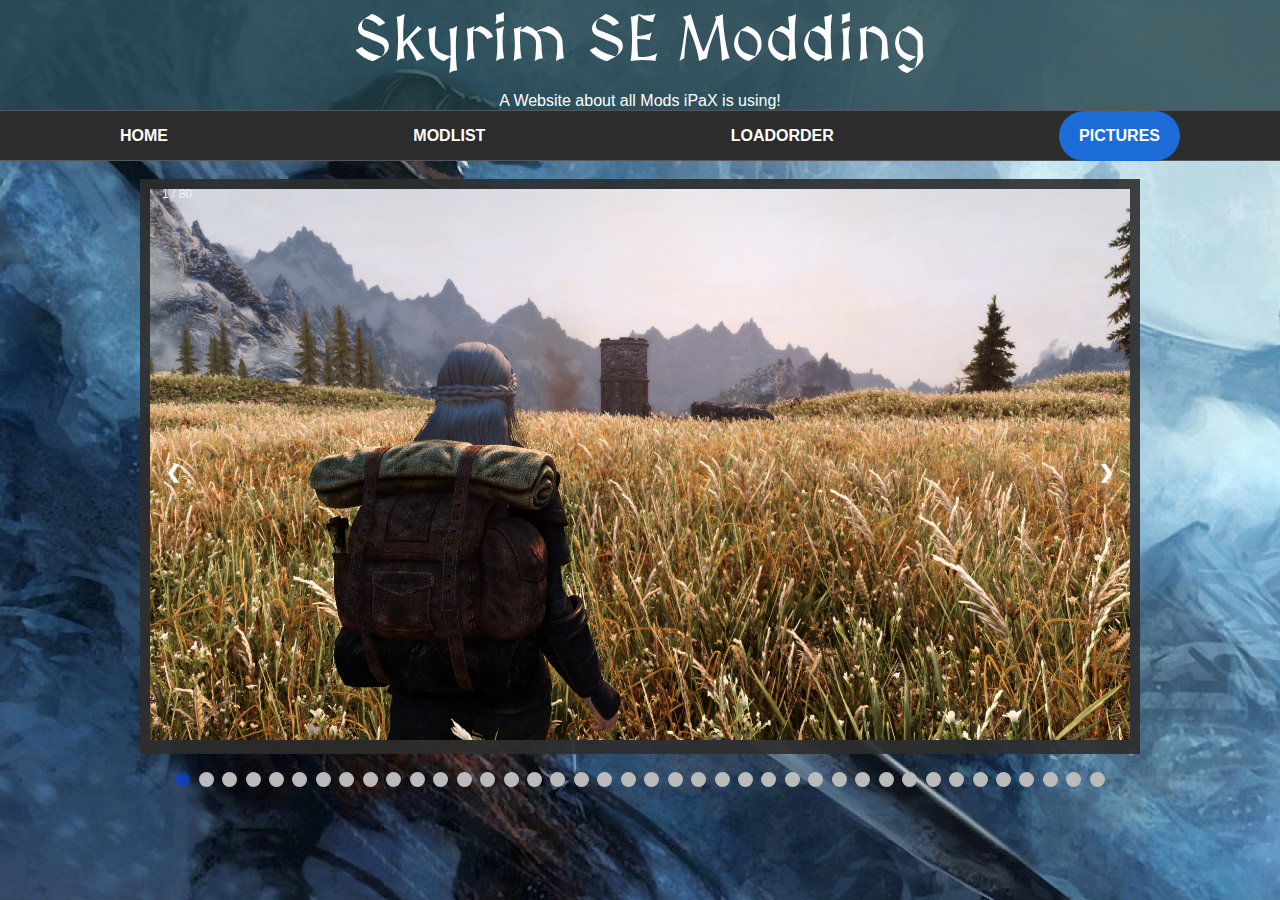
<file: Seite-Pictures.html>
<!DOCTYPE html>
<html>
<head>
    <link rel="stylesheet" href="Design-Pictures.css">
    <meta name="viewport" content="width=device-width, initial-scale=1">
    <script src="Design-Pictures.js" async></script>
<style>
 @import url('https://fonts.googleapis.com/css2?family=MedievalSharp&display=swap');
</style>
</head>
<title>Skyrim SE Modding 2020</title>
<link rel="shortcut icon" type="image/png" href="favicon.png">
<body>
    
 <div class="header">
  <h1>Skyrim SE Modding</h1>
  <p class="p2">A Website about all Mods iPaX is using!</p>
</div>

<nav>
  <ul>
      <li><a href="index.html" >Home</a></li>
      <li><a href="Modliste.html" >Modlist</a></li>
      <li><a href="Loadorder.html" >Loadorder</a></li>
      <li><a href="Seite-Pictures.html" class="active">Pictures</a></li>
  </ul>

</nav>
<section class="sec1"></section>
<section class="sec2">
  <br>
<!-- Slideshow container -->
<div class="slideshow-container">

    <!-- Full-width images with number and caption text -->
    <div class="mySlides fade">
      <div class="numbertext">1 / 80</div>
      <img src="1.jpg" style="width:100%">
      <div class="text"></div>
    </div>
  
    <div class="mySlides fade">
      <div class="numbertext">2 / 80</div>
      <img src="23.jpg" style="width:100%">
      <div class="text"></div>
    </div>
  
    <div class="mySlides fade">
      <div class="numbertext">3 / 80</div>
      <img src="24.jpg" style="width:100%">
      <div class="text"></div>
    </div>
    <div class="mySlides fade">
        <div class="numbertext">4 / 80</div>
        <img src="4.jpg" style="width:100%">
        <div class="text"></div>
      </div>
      <div class="mySlides fade">
        <div class="numbertext">5 / 80</div>
        <img src="5.jpg" style="width:100%">
        <div class="text"></div>
      </div>
      <div class="mySlides fade">
        <div class="numbertext">6 / 80</div>
        <img src="6.jpg" style="width:100%">
        <div class="text"></div>
      </div>
      <div class="mySlides fade">
        <div class="numbertext">7 / 80</div>
        <img src="7.jpg" style="width:100%">
        <div class="text"></div>
      </div>
      <div class="mySlides fade">
        <div class="numbertext">8 / 80</div>
        <img src="8.jpg" style="width:100%">
        <div class="text"></div>
      </div>
      <div class="mySlides fade">
        <div class="numbertext">9 / 80</div>
        <img src="9.jpg" style="width:100%">
        <div class="text"></div>
      </div>
      <div class="mySlides fade">
        <div class="numbertext">10 / 80</div>
        <img src="10.jpg" style="width:100%">
        <div class="text"></div>
      </div>
      <div class="mySlides fade">
        <div class="numbertext">11 / 80</div>
        <img src="11.jpg" style="width:100%">
        <div class="text"></div>
      </div>
      <div class="mySlides fade">
        <div class="numbertext">12 / 80</div>
        <img src="43.jpg" style="width:100%">
        <div class="text"></div>
      </div>
      <div class="mySlides fade">
        <div class="numbertext">13 / 80</div>
        <img src="13.jpg" style="width:100%">
        <div class="text"></div>
      </div>
      <div class="mySlides fade">
        <div class="numbertext">14 / 80</div>
        <img src="14.jpg" style="width:100%">
        <div class="text"></div>
      </div>
      <div class="mySlides fade">
        <div class="numbertext">15 / 80</div>
        <img src="15.jpg" style="width:100%">
        <div class="text"></div>
      </div>
      <div class="mySlides fade">
        <div class="numbertext">16 / 80</div>
        <img src="16.jpg" style="width:100%">
        <div class="text"></div>
      </div>
      <div class="mySlides fade">
        <div class="numbertext">17 / 80</div>
        <img src="17.jpg" style="width:100%">
        <div class="text"></div>
      </div>
      <div class="mySlides fade">
        <div class="numbertext">18 / 80</div>
        <img src="18.jpg" style="width:100%">
        <div class="text"></div>
      </div>
      <div class="mySlides fade">
        <div class="numbertext">19 / 80</div>
        <img src="19.jpg" style="width:100%">
        <div class="text"></div>
      </div>
      <div class="mySlides fade">
        <div class="numbertext">20 / 80</div>
        <img src="20.jpg" style="width:100%">
        <div class="text"></div>
      </div>
      <div class="mySlides fade">
        <div class="numbertext">21 / 80</div>
        <img src="21.jpg" style="width:100%">
        <div class="text"></div>
      </div>
      <div class="mySlides fade">
        <div class="numbertext">22 / 80</div>
        <img src="22.jpg" style="width:100%">
        <div class="text"></div>
      </div>
      <div class="mySlides fade">
        <div class="numbertext">23 / 80</div>
        <img src="25.jpg" style="width:100%">
        <div class="text"></div>
      </div>
      <div class="mySlides fade">
        <div class="numbertext">24 / 80</div>
        <img src="26.jpg" style="width:100%">
        <div class="text"></div>
      </div>
      <div class="mySlides fade">
        <div class="numbertext">25 / 80</div>
        <img src="27.jpg" style="width:100%">
        <div class="text"></div>
      </div>
      <div class="mySlides fade">
        <div class="numbertext">26 / 80</div>
        <img src="28.jpg" style="width:100%">
        <div class="text"></div>
      </div>
      <div class="mySlides fade">
        <div class="numbertext">27 / 80</div>
        <img src="29.jpg" style="width:100%">
        <div class="text"></div>
      </div>
      <div class="mySlides fade">
        <div class="numbertext">28 / 80</div>
        <img src="30.jpg" style="width:100%">
        <div class="text"></div>
      </div>
      <div class="mySlides fade">
        <div class="numbertext">29 / 80</div>
        <img src="31.jpg" style="width:100%">
        <div class="text"></div>
      </div>
      <div class="mySlides fade">
        <div class="numbertext">30 / 80</div>
        <img src="32.jpg" style="width:100%">
        <div class="text"></div>
      </div>
      <div class="mySlides fade">
        <div class="numbertext">31 / 80</div>
        <img src="33.jpg" style="width:100%">
        <div class="text"></div>
      </div>
      <div class="mySlides fade">
        <div class="numbertext">32 / 80</div>
        <img src="34.jpg" style="width:100%">
        <div class="text"></div>
      </div>
      <div class="mySlides fade">
        <div class="numbertext">33 / 80</div>
        <img src="35.jpg" style="width:100%">
        <div class="text"></div>
      </div>
      <div class="mySlides fade">
        <div class="numbertext">34 / 80</div>
        <img src="36.jpg" style="width:100%">
        <div class="text"></div>
      </div>
      <div class="mySlides fade">
        <div class="numbertext">35 / 80</div>
        <img src="37.jpg" style="width:100%">
        <div class="text"></div>
      </div>
      <div class="mySlides fade">
        <div class="numbertext">36 / 80</div>
        <img src="38.jpg" style="width:100%">
        <div class="text"></div>
      </div>
      <div class="mySlides fade">
        <div class="numbertext">37 / 80</div>
        <img src="39.jpg" style="width:100%">
        <div class="text"></div>
      </div>
      <div class="mySlides fade">
        <div class="numbertext">38 / 80</div>
        <img src="40.jpg" style="width:100%">
        <div class="text"></div>
      </div>
      <div class="mySlides fade">
        <div class="numbertext">39 / 80</div>
        <img src="41.jpg" style="width:100%">
        <div class="text"></div>
      </div>
      <div class="mySlides fade">
        <div class="numbertext">40 / 80</div>
        <img src="42.jpg" style="width:100%">
        <div class="text"></div>
      </div>
  
    <!-- Next and previous buttons -->
    <a class="prev" onclick="plusSlides(-1)">&#10094;</a>
    <a class="next" onclick="plusSlides(1)">&#10095;</a>
  </div>
  <br>
  
  <!-- The dots/circles -->
  <div style="text-align:center">
    <span class="dot" onclick="currentSlide(1)"></span>
    <span class="dot" onclick="currentSlide(2)"></span>
    <span class="dot" onclick="currentSlide(3)"></span>
    <span class="dot" onclick="currentSlide(4)"></span>
    <span class="dot" onclick="currentSlide(5)"></span>
    <span class="dot" onclick="currentSlide(6)"></span>
    <span class="dot" onclick="currentSlide(7)"></span>
    <span class="dot" onclick="currentSlide(8)"></span>
    <span class="dot" onclick="currentSlide(9)"></span>
    <span class="dot" onclick="currentSlide(10)"></span>
    <span class="dot" onclick="currentSlide(11)"></span>
    <span class="dot" onclick="currentSlide(12)"></span>
    <span class="dot" onclick="currentSlide(13)"></span>
    <span class="dot" onclick="currentSlide(14)"></span>
    <span class="dot" onclick="currentSlide(15)"></span>
    <span class="dot" onclick="currentSlide(16)"></span>
    <span class="dot" onclick="currentSlide(17)"></span>
    <span class="dot" onclick="currentSlide(18)"></span>
    <span class="dot" onclick="currentSlide(19)"></span>
    <span class="dot" onclick="currentSlide(20)"></span>
    <span class="dot" onclick="currentSlide(21)"></span>
    <span class="dot" onclick="currentSlide(22)"></span>
    <span class="dot" onclick="currentSlide(23)"></span>
    <span class="dot" onclick="currentSlide(24)"></span>
    <span class="dot" onclick="currentSlide(25)"></span>
    <span class="dot" onclick="currentSlide(26)"></span>
    <span class="dot" onclick="currentSlide(27)"></span>
    <span class="dot" onclick="currentSlide(28)"></span>
    <span class="dot" onclick="currentSlide(29)"></span>
    <span class="dot" onclick="currentSlide(30)"></span>
    <span class="dot" onclick="currentSlide(31)"></span>
    <span class="dot" onclick="currentSlide(32)"></span>
    <span class="dot" onclick="currentSlide(33)"></span>
    <span class="dot" onclick="currentSlide(34)"></span>
    <span class="dot" onclick="currentSlide(35)"></span>
    <span class="dot" onclick="currentSlide(36)"></span>
    <span class="dot" onclick="currentSlide(37)"></span>
    <span class="dot" onclick="currentSlide(38)"></span>
    <span class="dot" onclick="currentSlide(39)"></span>
    <span class="dot" onclick="currentSlide(40)"></span>

    
  </div>
  
</body>
</html>















</html>
</file>
<file: Design-Hauptseite.css>
* {
    box-sizing: border-box;
    justify-content: space-between;
  }
  body {
    font-family: Arial;
    paddings: 0px;
    background: rgb(44, 44, 44);
    background-image: url("Hintergrundbild.jpg");
    background-attachment: fixed;
    margin-left: 0px;
    margin-right: 0px;
    margin-top: 0px;
  }
  
  /* Header/Blog Title */
  .header {
    text-align: center;
    background: rgba(32, 61, 68, 0.767);
    position: center;
    align-items: center;
    padding: 0px;
    padding-right: 0;
    padding-left: 0;
    margin: auto;
    display: block;
    margin-top: 20px;
    widtxh: 956px;
    border-radiusp: 20px;
    margin-top: 0px;
        }
  .header h1 {
    font-size: 64px;
    font-family: 'MedievalSharp', cursive;
    font-weight: 500;
    color: white;
    margin-top: 0px;
    margin-bottom: 0px;
  }
  
  body{
    margin:0;
    padding:0;
    font-family: sans-serif;
}
header{
    padding: 10px 100px;
    box-sizing: border-box;
    display:auto;
    positionw: absolute;
    background-color: #f00;
    text-align: center;
    margin-bottom: rem;
    padding: 10rem

}
nav{
    width: 100%;
    height: 51px;
    background: rgb(44, 44, 44);
    border-top: 1px solid rgba(255, 255, 255, .2);
    border-bottom: 1px solid rgba(255,255,255,.2);
    position:sticky;
    top: 0;
}
nav ul{
    display:flex;
    margin: 0;
    padding: 0 100px;
    float:center;
}
nav ul li{
   list-style: none;
   
}
nav ul li a{
    display: block;
    color: #fff;
    padding: 0 20px;
    text-decoration: none;
    text-transform: uppercase;
    font-weight: bold;
    line-height: 50px;
    border-radius: 100pt;
    transition: .5s;
}

nav ul li a.active{
    background:rgb(27, 108, 214);
}
nav ul li a:hover{
    background: rgb(255, 255, 255);
    border-radiusv: 0px 0px 0px 0px;
    color: rgb(27, 108, 214);
}
  
  
  .columnn {   
    float: left;
    width: 75%;
    text-align: center;
    color:white;
    font-family: 
  }
  
  
  .rightcolumn {
    float: left;
    width: 10%;
    background-color: rgba(241, 241, 241, 0);
    
  }
  
  
  .fakeimg {
    background-color: #aaa;
    width: 400px;
    padding: 30px;
    background-image: url(anfangderseite.jpg);
    height: auto;
    color:white;
    height: 400px;
    text-align: center;
    margin: auto;

  }
  .fakeimg2 {
    background-color: #aaa;
    width: 100%;
    padding: 15px;
    background-image: url(anfangderseite2.jpg);
    margin:auto;
    width:500px;
    height:711px;

  }
  .fakeimg3{
    background-color: #aaa;
    width: 100%;
    padding: 15px;
    
  }
  /* Add a card effect for articles */
  .card {
    display:block;
    text-align: center;
    background: rgba(46, 46, 46, 0.9);
    position: center;
    align-items: center;
    padding: ;
    padding-right: 0;
    padding-left: 0;
    margin: auto;
    display: block;
    margin-top: 20px;
    width: 956px;
    border-left: 4rem;
    color:white;
  }
  
  /* Clear floats after the columns */
  .row:after {
    content: "";
    display: table;
    clear: both;
  }
  
  /* Footer */
  .footer {
    padding: 0px;
    text-align: center;
    background: rgb(53, 53, 53);
    margin:auto;
    display:flex;
    color:white;
    justify-content: space-between;
    
    
    
  }
  
  /* Responsive layout - when the screen is less than 800px wide, make the two columns stack on top of each other instead of next to each other */
  @media screen and (max-width: 800px) {
    .leftcolumn, .rightcolumn {   
      width: 100%;
      padding: 0;
    }
  }
  
  /* Responsive layout - when the screen is less than 400px wide, make the navigation links stack on top of each other instead of next to each other */
  @media screen and (max-width: 400px) {
    .topnav a {
      float: none;
      width: 100%;
    }
  }
  .p2{
    color: white;
    margin-bottom: 0px;
  }
  .active {
    background: rgba(12, 66, 218, 0.651);
    
  }
  

 }
</file>
<file: Design-Loadorder.css>
* {
    box-sizing: border-box;
    justify-content: space-between;
  }
  body {
    font-family: Arial;
    paddings: 0px;
    background: rgb(100, 98, 98, 0.2);
    background-image: url("Hintergrundbild.jpg");
    background-attachment: fixed;
    margin-left: 0px;
    margin-right: 0px;
    margin-top: 0px;
    
  }
  
  /* Header/Blog Title */
  .header {
    text-align: center;
    background: rgba(32, 61, 68, 0.767);
    position: center;
    align-items: center;
    padding: 0px;
    padding-right: 0;
    padding-left: 0;
    margin: auto;
    display: block;
    margin-top: 20px;
    widtxh: 956px;
    border-radiusp: 20px;
    margin-top: 0px;
        }
  .header h1 {
    font-size: 64px;
    font-family: 'MedievalSharp', cursive;
    font-weight: 500;
    color: white;
    margin-top: 0px;
    margin-bottom: 0px;
  }
  
  
}
header{
    padding: 10px 100px;
    box-sizing: border-box;
    display:auto;
    positionw: absolute;
    background-color: #f00;
    text-align: center;
    margin-bottom: rem;
    padding: 10rem

}
nav{
    width: 100%;
    height: 51px;
    background: rgb(44, 44, 44);
    border-top: 1px solid rgba(255,255,255,.2);
    border-bottom: 1px solid rgba(255,255,255,.2);
    position:sticky;
    top: 0;
}
nav ul{
    display:flex;
    margin: 0;
    padding: 0 100px;
    float:center;
    justify-content: space-between;
    
    ;
}
nav ul li{
   list-style: none;
   
   
}
nav ul li a{
    display: block;
    color: #fff;
    padding: 0 20px;
    text-decoration: none;
    text-transform: uppercase;
    font-weight: bold;
    line-height: 50px;
    transition: .5s;
    border-radius: 100pt;
}

nav ul li a.active{
    background:rgb(27, 108, 214);
}
nav ul li a:hover{
    background: rgb(255, 255, 255);
    color:rgb(27, 108, 214)
}
  
  
.body_loadorder{
      display:block;
      text-align: center;
      background: rgba(46, 46, 46, 0.9);
      position: center;
      align-items: center;
      padding: ;
      padding-right: 0;
      padding-left: 0;
      margin: auto;
      display: block;
      margin-top: 20px;
      width: 956px;
      border-left: 4rem;
      color: white;
      
  }   
  .BildLoadorder{
      padding-bottom: 10px;
      margin-bottom: auto;
      
  }
  .active{
    background: rgba(12, 66, 218, 0.651);
  }
  .p2{
    color:white;
     margin-bottom: 0px;
  }
</file>
<file: Design-Modliste.css>
{
    box-sizing: border-box;
    justify-content: space-between;
  }
  body {
    font-family: Arial;
    paddings: 0px;
    background: rgb(100, 98, 98, 0.2);
    background-image: url("Hintergrundbild.jpg");
    background-attachment: fixed;
    margin-left: 0px;
    margin-right: 0px;
    margin-top: 0px;
  }
  
  
  .header {
    text-align: center;
    background: rgba(32, 61, 68, 0.767);
    position: center;
    align-items: center;
    padding: 0px;
    padding-right: 0;
    padding-left: 0;
    margin: auto;
    display: block;
    margin-top: 20px;
    widtxh: 956px;
    border-radiusp: 20px;
    margin-top: 0px;
        }
  .header h1 {
    font-size: 64px;
    font-family: 'MedievalSharp', cursive;
    font-weight: 500;
    color: white;
    margin-top: 0px;
    margin-bottom: 0px;
  }
  

  .column {   
    float: left;
    width: 75%;
    text-align: center;
    

  }
  .activetopnav {
    background: rgba(12, 66, 218, 0.651);
  }
  .textbox {
    background-color:rgba(255, 255, 255, 0);
    width: 956px;
    
    padding: 10px;
    margin: auto;
    display: block;
    margin-top: 20px;
    border-width: 40px; 
   background-color: rgba(75, 62, 62, 0.87);
   border-radius: .2px;
}
.p2{
  color:white;
  margin-bottom: 0px;
}
.collapsible {
  background-color: rgb(34, 34, 34);
  color: white;
  cursor: pointer;
  padding: 18px;
  width: 100%;
  border: none;
  text-align: left;
  outline: none;
  font-size: 15px;
  border-radiuzs: 0px 0px 20px 20px;
}

.active, .collapsible:hover {
  background-color: rgb(37, 37, 37);
}

.collapsible:after {
  content: '\002B';
  color: white;
  font-weight: bold;
  float: right;
  margin-left: 5px;
}

.active:after {
  content: "\2212";
}

.content {
  padding: 0 18px;
  max-height: 0;
  overflow: hidden;
  transition: max-height 0.4s ease-out;
  background-color: #13131367;
  border-radius: 0px 0px 0px 0px;
  color:white;
  overflow-y: auto;
}
.box_accordion{
  display:block;
      text-align: center;
      background: rgb(0, 0, 0, 0);
      position: center;
      align-items: center;
      padding: ;
      padding-right: 0;
      padding-left: 0;
      margin: auto;
      display: block;
      margin-top: 20px;
      width: 956px;
      border-left: 4rem;
}
.boxfuerbox{
  display:block;
      text-align: center;
      background: rgba(46, 46, 46, 0.9);
      position: center;
      align-items: center;
      padding: ;
      padding-right: 0;
      padding-left: 0;
      margin: auto;
      display: block;
      margin-top: 20px;
      width: 980px;
      border-lesft: 4rem;
      margin-bottom: 20px;
}
body{
  margin:0;
  padding:0;
  font-family: sans-serif;
}
header{
  padding: 10px 100px;
  box-sizing: border-box;
  display:auto;
  positionw: absolute;
  background-color: #f00;
  text-align: center;
  margin-bottom: rem;
  padding: 10rem

}
nav{
  width: 100%;
  height: 50px;
  background: rgb(44, 44, 44);
  border-top: 1px solid rgba(255,255,255,.2);
  border-bottom: 1px solid rgba(255,255,255,.2);
  position:sticky;
  top: 0;
}
nav ul{
  display:flex;
  margin: 0;
  padding: 0 100px;
  float: center;
  justify-content: space-between;
  
}
nav ul li{
 list-style: none;
 float: center;
 justify-content: space-between;
 
}
nav ul li a{
  display: block;
  color: #fff;
  padding: 0 20px;
  text-decoration: none;
  text-transform: uppercase;
  font-weight: bold;
  line-height: 50px;
  border-radius: 100pt;
  transition: .5s;
  }

nav ul li a.active{
  background:rgb(27, 108, 214);
}
nav ul li a:hover{
  background: rgb(255, 255, 255);
  color:rgb(27, 108, 214);
}
.activenavbar{
  background:rgb(27, 108, 214)
}
.collapsibleheader{
background: rgba(46, 46, 46, 0.9);
display: block;
color: white;
width: 956px;
height: 200px; 
text-align: center;
position: flex;
background: url(PRQTvIU.png);

}
.collapisbleheaderp{
  text-align: center;
  padding-top: 80px; 
  color:rgb(255, 255, 255);
  font-family: 'MedievalSharp', cursive;
  font-size: 42px;
  text-shadow:  5px; 
  -webkit-text-stroke-width: 1px;
    -webkit-text-stroke-color: black;
    margin-top: 10px;
}
.collapsibleheaderb{
  background: rgba(46, 46, 46, 0.9);
  display: block;
  color: white;
  width: 956px;
  height: 200px; 
  text-align: center;
  position: flex;
  background: url(q0jR0CM.png);
  
  }
  .collapisbleheaderpp{
    text-align: center;
    padding-top: 80px; 
    color:rgb(255, 255, 255);
    font-family: 'MedievalSharp', cursive;
    font-size: 42px;
    text-shadow:  5px; 
    -webkit-text-stroke-width: 1px;
      -webkit-text-stroke-color: black;
      margin-top: 10px;
  }

  .collapsibleheaderpatch{
    background: rgba(46, 46, 46, 0.9);
    display: block;
    color: white;
    width: 956px;
    height: 200px; 
    text-align: center;
    position: flex;
    background: url(D0trWbL.png);
    
    }
    .collapisbleheaderppatch{
      text-align: center;
      padding-top: 80px; 
      color:rgb(255, 255, 255);
      font-family: 'MedievalSharp', cursive;
      font-size: 42px;
      text-shadow:  5px; 
      -webkit-text-stroke-width: 1px;
        -webkit-text-stroke-color: black;
        margin-top: 10px;
    
    }


    .collapsibleheaderquali{
      background: rgba(46, 46, 46, 0.9);
      display: block;
      color: white;
      width: 956px;
      height: 200px; 
      text-align: center;
      position: flex;
      background: url(4Bo5cQP.png);
      
      }
      .collapisbleheaderpquali{
        text-align: center;
        padding-top: 80px; 
        color:rgb(255, 255, 255);
        font-family: 'MedievalSharp', cursive;
        font-size: 42px;
        text-shadow:  5px; 
        -webkit-text-stroke-width: 1px;
          -webkit-text-stroke-color: black;
          margin-top: 10px;
      
      }

      .collapsibleheaderaudio{
        background: rgba(46, 46, 46, 0.9);
        display: block;
        color: white;
        width: 956px;
        height: 200px; 
        text-align: center;
        position: flex;
        background: url(sYP6mvc.png);
        
        }
        .collapisbleheaderpaudio{
          text-align: center;
          padding-top: 80px; 
          color:rgb(255, 255, 255);
          font-family: 'MedievalSharp', cursive;
          font-size: 42px;
          text-shadow:  5px; 
          -webkit-text-stroke-width: 1px;
            -webkit-text-stroke-color: black;
            margin-top: 10px;
        
        }
        .collapsibleheaderanimal{
          background: rgba(46, 46, 46, 0.9);
          display: block;
          color: white;
          width: 956px;
          height: 200px; 
          text-align: center;
          position: flex;
          background: url(JxrocX9.png);
          
          }
          .collapisbleheaderanimal{
            text-align: center;
            padding-top: 80px; 
            color:rgb(255, 255, 255);
            font-family: 'MedievalSharp', cursive;
            font-size: 42px;
            text-shadow:  5px; 
            -webkit-text-stroke-width: 1px;
              -webkit-text-stroke-color: black;
              margin-top: 10px;
          
          }

        .collapsibleheaderanimal{
          background: rgba(46, 46, 46, 0.9);
          display: block;
          color: white;
          width: 956px;
          height: 200px; 
          text-align: center;
          position: flex;
          background: url(JxrocX9.png);
          
          }
          .collapisbleheaderanimal{
            text-align: center;
            padding-top: 80px; 
            color:rgb(255, 255, 255);
            font-family: 'MedievalSharp', cursive;
            font-size: 42px;
            text-shadow:  5px; 
            -webkit-text-stroke-width: 1px;
              -webkit-text-stroke-color: black;
              margin-top: 10px;
          
          }
          .collapsibleheaderplaces{
            background: rgba(46, 46, 46, 0.9);
            display: block;
            color: white;
            width: 956px;
            height: 200px; 
            text-align: center;
            position: flex;
            background: url(Vyl889g.png);
            
            }
            .collapisbleheaderpplaces{
              text-align: center;
              padding-top: 80px; 
              color:rgb(255, 255, 255);
              font-family: 'MedievalSharp', cursive;
              font-size: 42px;
              text-shadow:  5px; 
              -webkit-text-stroke-width: 1px;
                -webkit-text-stroke-color: black;
                margin-top: 10px;
            
            }
            .collapsibleheadercheat{
              background: rgba(46, 46, 46, 0.9);
              display: block;
              color: white;
              width: 956px;
              height: 200px; 
              text-align: center;
              position: flex;
              background: url(24bIoHM.png);
              
              }
              .collapisbleheaderpcheat{
                text-align: center;
                padding-top: 80px; 
                color:rgb(255, 255, 255);
                font-family: 'MedievalSharp', cursive;
                font-size: 42px;
                text-shadow:  5px; 
                -webkit-text-stroke-width: 1px;
                  -webkit-text-stroke-color: black;
                  margin-top: 10px;
              
              }
              .collapsibleheadercheat{
                background: rgba(46, 46, 46, 0.9);
                display: block;
                color: white;
                width: 956px;
                height: 200px; 
                text-align: center;
                position: flex;
                background: url(24bIoHM.png);
                
                }
                .collapisbleheaderpcheat{
                  text-align: center;
                  padding-top: 80px; 
                  color:rgb(255, 255, 255);
                  font-family: 'MedievalSharp', cursive;
                  font-size: 42px;
                  text-shadow:  5px; 
                  -webkit-text-stroke-width: 1px;
                    -webkit-text-stroke-color: black;
                    margin-top: 10px;
                
                }
                .collapsibleheadercheat{
                  background: rgba(46, 46, 46, 0.9);
                  display: block;
                  color: white;
                  width: 956px;
                  height: 200px; 
                  text-align: center;
                  position: flex;
                  background: url(24bIoHM.png);
                  
                  }
                  .collapisbleheaderpcheat{
                    text-align: center;
                    padding-top: 80px; 
                    color:rgb(255, 255, 255);
                    font-family: 'MedievalSharp', cursive;
                    font-size: 42px;
                    text-shadow:  5px; 
                    -webkit-text-stroke-width: 1px;
                      -webkit-text-stroke-color: black;
                      margin-top: 10px;
                  
                  }
                   .collapsibleheadergameplay{
              background: rgba(46, 46, 46, 0.9);
              display: block;
              color: white;
              width: 956px;
              height: 200px; 
              text-align: center;
              position: flex;
              background: url(6YMExO9.png);
              
              }
              .collapisbleheaderpgameplay{
                text-align: center;
                padding-top: 80px; 
                color:rgb(255, 255, 255);
                font-family: 'MedievalSharp', cursive;
                font-size: 42px;
                text-shadow:  5px; 
                -webkit-text-stroke-width: 1px;
                  -webkit-text-stroke-color: black;
                  margin-top: 10px;
              
              }
              .collapsibleheaderplugin{
                background: rgba(46, 46, 46, 0.9);
                display: block;
                color: white;
                width: 956px;
                height: 200px; 
                text-align: center;
                position: flex;
                background: url(7QiH1s8.png);
                
                }
                .collapisbleheaderpplugin{
                  text-align: center;
                  padding-top: 80px; 
                  color:rgb(255, 255, 255);
                  font-family: 'MedievalSharp', cursive;
                  font-size: 42px;
                  text-shadow:  5px; 
                  -webkit-text-stroke-width: 1px;
                    -webkit-text-stroke-color: black;
                    margin-top: 10px;
                
                }
                .collapsibleheadertool{
                  background: rgba(46, 46, 46, 0.9);
                  display: block;
                  color: white;
                  width: 956px;
                  height: 200px; 
                  text-align: center;
                  position: flex;
                  background: url(vWuCdhn.png);
                  
                  }
                  .collapisbleheaderptool{
                    text-align: center;
                    padding-top: 80px; 
                    color:rgb(255, 255, 255);
                    font-family: 'MedievalSharp', cursive;
                    font-size: 42px;
                    text-shadow:  5px; 
                    -webkit-text-stroke-width: 1px;
                      -webkit-text-stroke-color: black;
                      margin-top: 10px;
                  
                  }
</file>
<file: Design-Pictures.css>
* {
    box-sizing: border-box;
    justify-content: space-between;
  }
  body {
    font-family: Arial;
    paddings: 0px;
    background: rgb(100, 98, 98, 0.2);
    background-image: url("Hintergrundbild.jpg");
    background-attachment: fixed;
    margin-left: 0px;
    margin-right: 0px;
    margin-top: 0px;
  }
  
  /* Header/Blog Title */
  .header {
    text-align: center;
    background: rgba(32, 61, 68, 0.767);
    position: center;
    align-items: center;
    padding: 0px;
    padding-right: 0;
    padding-left: 0;
    margin: auto;
    display: block;
    margin-top: 20px;
    widtxh: 956px;
    border-radiusp: 20px;
    margin-top: 0px;
        }
  .header h1 {
    font-size: 64px;
    font-family: 'MedievalSharp', cursive;
    font-weight: 500;
    color: white;
    margin-top: 0px;
    margin-bottom: 0px;
  }
  
  body{
    margin:0;
    padding:0;
    font-family: sans-serif;
  }
  header{
    padding: 10px 100px;
    box-sizing: border-box;
    display:auto;
    positionw: absolute;
    background-color: #f00;
    text-align: center;
    margin-bottom: rem;
    padding: 10rem
  
  }
  nav{
    width: 100%;
    height: 51px;
    background: rgb(44, 44, 44);
    border-top: 1px solid rgba(255,255,255,.2);
    border-bottom: 1px solid rgba(255,255,255,.2);
    position:sticky;
    top: 0;
  }
  nav ul{
    display:flex;
    margin: 0;
    padding: 0 100px;
    float:center;
    justify-content: space-between;
  }
  nav ul li{
   list-style: none;
   
  }
  nav ul li a{
    display: block;
    color: #fff;
    padding: 0 20px;
    text-decoration: none;
    text-transform: uppercase;
    font-weight: bold;
    line-height: 50px;
    border-radius: 100pt;
    transition: .5s;
    
  }
  
  nav ul li a.active{
    background:rgb(27, 108, 214);
  }
  nav ul li a:hover{
    background: rgb(255, 255, 255);
    color:rgb(27, 108, 214)
  }

  /* Slideshow container */
  .slideshow-container {
    max-width: 1000px;
    position: relative;
    margin: auto;
    background-color: rgba(46, 46, 46, 0.9);
    padding: 10px;
    
  }
  
  
  .mySlides {
    display:none;
  }
  
  /* Next & previous buttons */
  .prev, .next {
    cursor: pointer;
    position: absolute;
    top: 50%;
    width: auto;
    margin-top: -22px;
    padding: 16px;
    color: rgb(255, 255, 255);
    font-weight: bold;
    font-size: 18px;
    transition: 0.6s ease;
    border-radius: 0 3px 3px 0;
    user-select: none;
    margin-right: 10px;
      }
  
  /* Position the "next button" to the right */
  .next {
    right: 0;
    border-radius: 3px 0 0 3px;
    
  }
  
  /* On hover, add a black background color with a little bit see-through */
  .prev:hover, .next:hover {
    background-color: rgba(0,0,0,0.8);
  }
  
  /* Caption text */
  .text {
    color: #f2f2f2;
    font-size: 15px;
    padding: 8px 12px;
    position: absolute;
    bottom: 8px;
    width: 100%;
    text-align: center;
  }
  
  /* Number text (1/3 etc) */
  .numbertext {
    color: #f2f2f2;
    font-size: 12px;
    padding: 8px 12px;
    position: absolute;
    top: 0;
  }
  
  /* The dots/bullets/indicators */
  .dot {
    cursor: pointer;
    height: 15px;
    width: 15px;
    margin: 0 2px;
    background-color: #bbb;
    border-radius: 50%;
    display: inline-block;
    transition: background-color 0.6s ease;
  }
  
  .active, .dot:hover {
    background-color: #717171;
  }
  
  /* Fading animation */
  .fade {
    -webkit-animation-name: fade;
    -webkit-animation-duration: 1.5s;
    animation-name: fade;
    animation-duration: 1.5s;
  }
  
  @-webkit-keyframes fade {
    from {opacity: .4}
    to {opacity: 1}
  }
  
  @keyframes fade {
    from {opacity: .4}
    to {opacity: 1}
  }
  .active{
    background: rgba(12, 66, 218, 0.651);
  
  }
  .p2{
    color: white;
    margin-bottom: 0px;
  }
</file>
